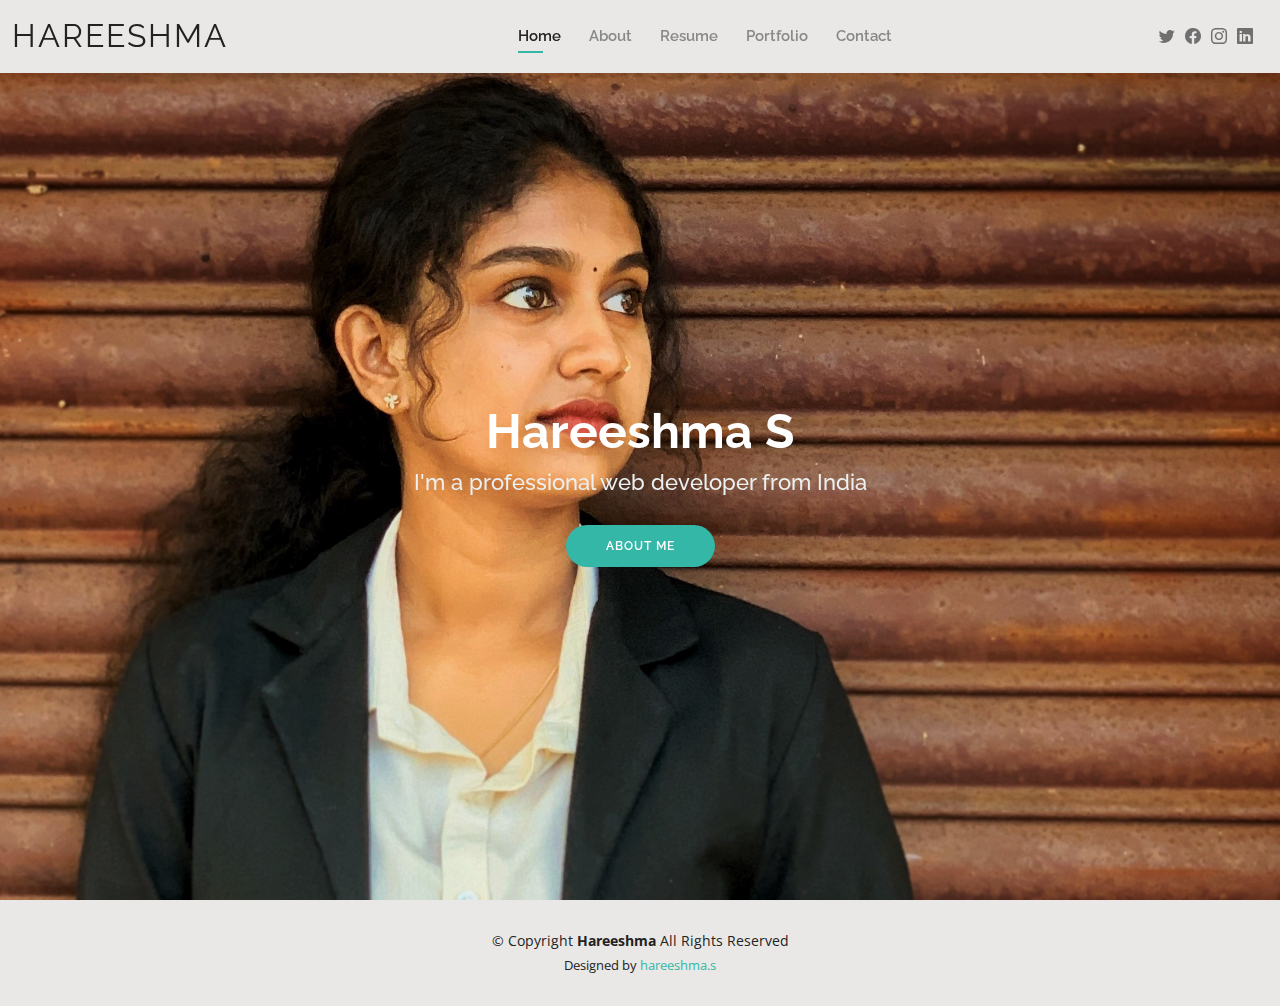
<file: index.html>
<!DOCTYPE html>
<html lang="en">

<head>
  <meta charset="utf-8">
  <meta content="width=device-width, initial-scale=1.0" name="viewport">

  <title>Hareeshma - Index</title>
  <meta content="" name="description">
  <meta content="" name="keywords">

  <!-- Favicons -->
  <link href="assets/img/favicon.png" rel="icon">
  <link href="assets/img/apple-touch-icon.png" rel="apple-touch-icon">

  <!-- Google Fonts -->
  <link href="https://fonts.googleapis.com/css?family=Open+Sans:300,300i,400,400i,600,600i,700,700i|Raleway:300,300i,400,400i,500,500i,600,600i,700,700i|Poppins:300,300i,400,400i,500,500i,600,600i,700,700i" rel="stylesheet">

  <!-- Vendor CSS Files -->
  <link href="assets/vendor/aos/aos.css" rel="stylesheet">
  <link href="assets/vendor/bootstrap/css/bootstrap.min.css" rel="stylesheet">
  <link href="assets/vendor/bootstrap-icons/bootstrap-icons.css" rel="stylesheet">
  <link href="assets/vendor/boxicons/css/boxicons.min.css" rel="stylesheet">
  <link href="assets/vendor/glightbox/css/glightbox.min.css" rel="stylesheet">
  <link href="assets/vendor/swiper/swiper-bundle.min.css" rel="stylesheet">

  <!-- Template Main CSS File -->
  <link href="assets/css/style.css" rel="stylesheet">

  <!-- =======================================================
  * Template Name: Hareeshma - v4.10.0
  * Template URL: https://bootstrapmade.com/kelly-free-bootstrap-cv-resume-html-template/
  * Author: BootstrapMade.com
  * License: https://bootstrapmade.com/license/
  ======================================================== -->
</head>

<body>

  <!-- ======= Header ======= -->
  <header id="header" class="fixed-top">
    <div class="container-fluid d-flex justify-content-between align-items-center">

      <h1 class="logo me-auto me-lg-0"><a href="index.html">Hareeshma</a></h1>
      <!-- Uncomment below if you prefer to use an image logo -->
      <!-- <a href="index.html" class="logo"><img src="assets/img/logo.png" alt="" class="img-fluid"></a>-->

      <nav id="navbar" class="navbar order-last order-lg-0">
        <ul>
          <li><a class="active" href="index.html">Home</a></li>
          <li><a href="about.html">About</a></li>
          <li><a href="resume.html">Resume</a></li>
          
          <li><a href="portfolio.html">Portfolio</a></li>
          <li><a href="contact.html">Contact</a></li>
        </ul>
        <i class="bi bi-list mobile-nav-toggle"></i>
      </nav><!-- .navbar -->

      <div class="header-social-links">
        <a href="https://twitter.com/i/flow/login?input_flow_data=%7B%22requested_variant%22%3A%22eyJsYW5nIjoiZW4ifQ%3D%3D%22%7D" class="twitter"><i class="bi bi-twitter"></i></a>
        <a href="https://m.facebook.com/" class="facebook"><i class="bi bi-facebook"></i></a>
        <a href="https://instagram.com/_hareeshma_?igshid=NTA5ZTk1NTc=" class="instagram"><i class="bi bi-instagram"></i></a>
        <a href="https://www.linkedin.com/in/hareeshma-s-a940461a2/" class="linkedin"><i class="bi bi-linkedin"></i></i></a>
      </div>

    </div>

  </header><!-- End Header -->

  <!-- ======= Hero Section ======= -->
  <section id="hero" class="d-flex align-items-center">
    <div class="container d-flex flex-column align-items-center" data-aos="zoom-in" data-aos-delay="100">
      <h1><font color="white">Hareeshma S</font></h1>
      <h2><font color="#ECF0F1 ">I'm a professional web developer from India</font></h2>
      <a href="about.html" class="btn-about">About Me</a>
    </div>
  </section><!-- End Hero -->

  <!-- ======= Footer ======= -->
  <footer id="footer">
    <div class="container">
      <div class="copyright">
        &copy; Copyright <strong><span>Hareeshma</span></strong> All Rights Reserved
      </div>
      <div class="credits">
        <!-- All the links in the footer should remain intact. -->
        <!-- You can delete the links only if you purchased the pro version. -->
        <!-- Licensing information: https://bootstrapmade.com/license/ -->
        <!-- Purchase the pro version with working PHP/AJAX contact form: https://bootstrapmade.com/kelly-free-bootstrap-cv-resume-html-template/ -->
        Designed by <font color="#34b7a7">hareeshma.s</font>
      </div>
    </div>
  </footer><!-- End  Footer -->

  <div id="preloader"></div>
  <a href="#" class="back-to-top d-flex align-items-center justify-content-center"><i class="bi bi-arrow-up-short"></i></a>

  <!-- Vendor JS Files -->
  <script src="assets/vendor/purecounter/purecounter_vanilla.js"></script>
  <script src="assets/vendor/aos/aos.js"></script>
  <script src="assets/vendor/bootstrap/js/bootstrap.bundle.min.js"></script>
  <script src="assets/vendor/glightbox/js/glightbox.min.js"></script>
  <script src="assets/vendor/isotope-layout/isotope.pkgd.min.js"></script>
  <script src="assets/vendor/swiper/swiper-bundle.min.js"></script>
  <script src="assets/vendor/waypoints/noframework.waypoints.js"></script>
  <script src="assets/vendor/php-email-form/validate.js"></script>

  <!-- Template Main JS File -->
  <script src="assets/js/main.js"></script>

</body>

</html>
</file>
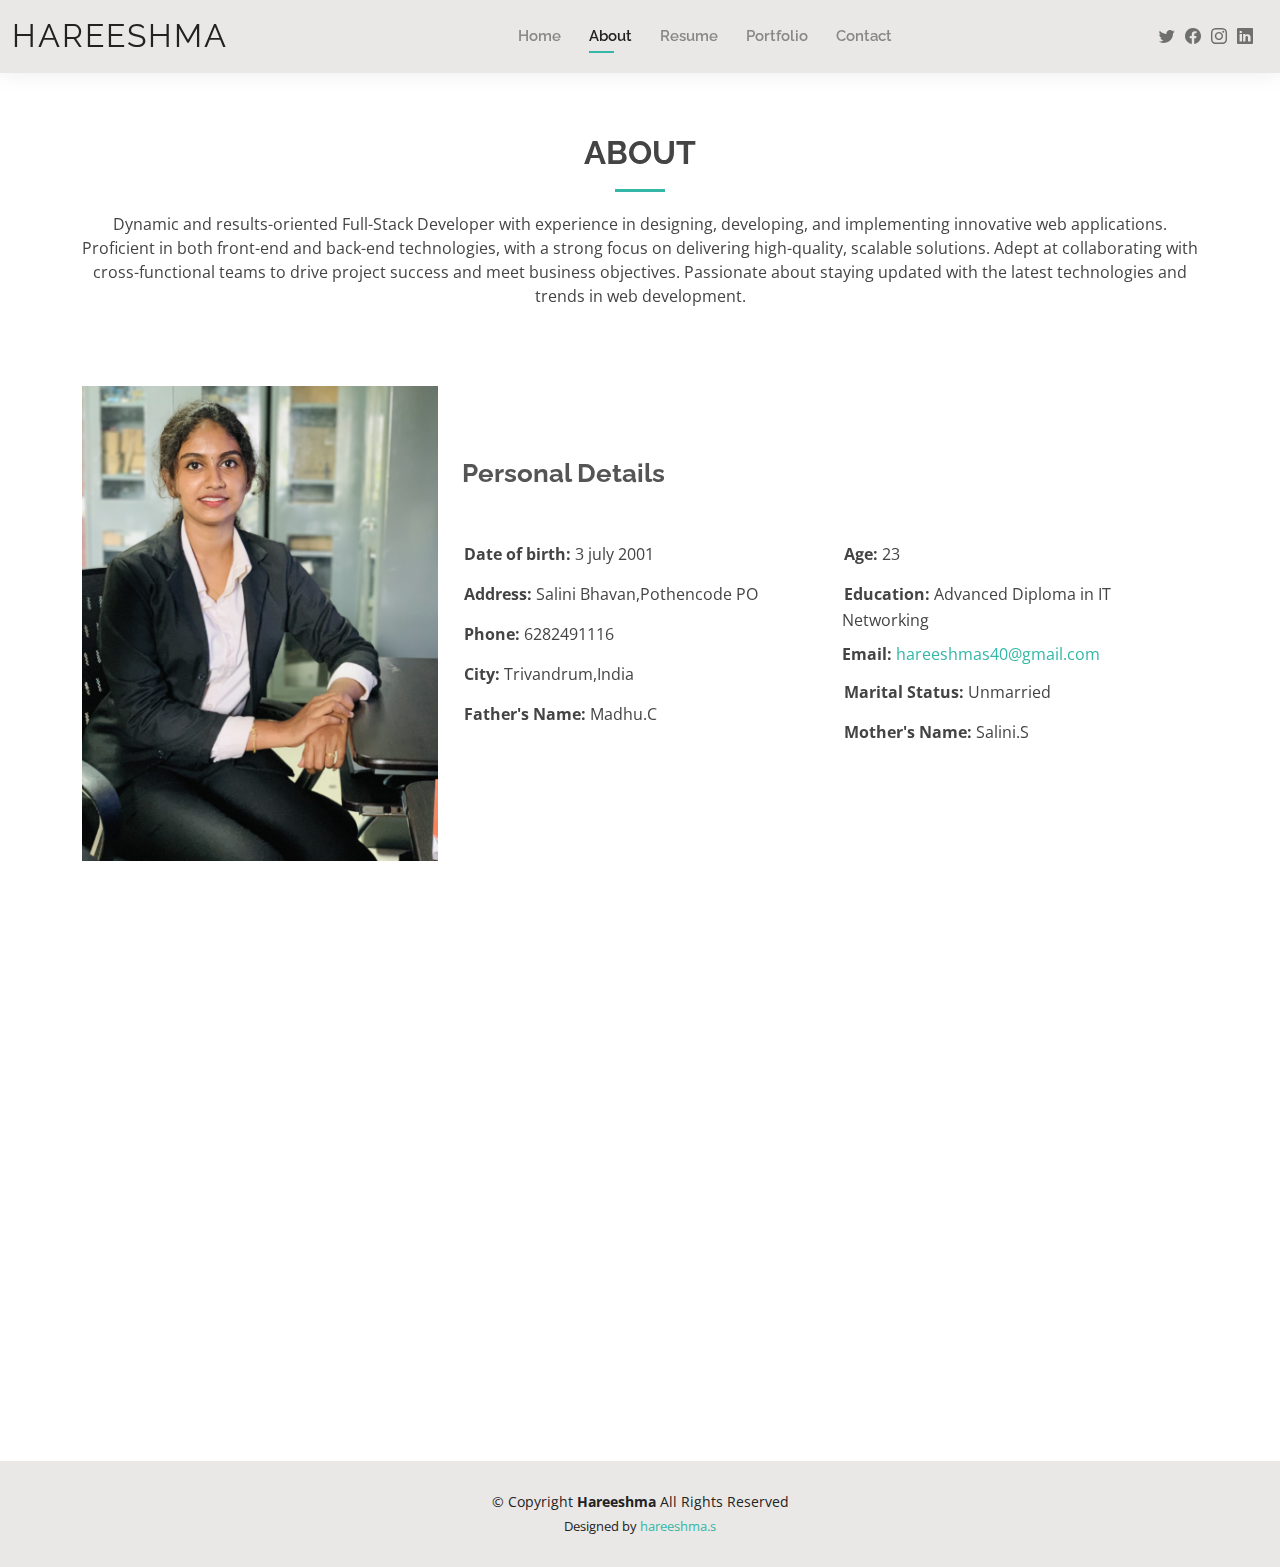
<file: about.html>
<!DOCTYPE html>
<html lang="en">

<head>
  <meta charset="utf-8">
  <meta content="width=device-width, initial-scale=1.0" name="viewport">

  <title>About - Hareeshma</title>
  <meta content="" name="description">
  <meta content="" name="keywords">

  <!-- Favicons -->
  <link href="assets/img/favicon.png" rel="icon">
  <link href="assets/img/apple-touch-icon.png" rel="apple-touch-icon">

  <!-- Google Fonts -->
  <link href="https://fonts.googleapis.com/css?family=Open+Sans:300,300i,400,400i,600,600i,700,700i|Raleway:300,300i,400,400i,500,500i,600,600i,700,700i|Poppins:300,300i,400,400i,500,500i,600,600i,700,700i" rel="stylesheet">

  <!-- Vendor CSS Files -->
  <link href="assets/vendor/aos/aos.css" rel="stylesheet">
  <link href="assets/vendor/bootstrap/css/bootstrap.min.css" rel="stylesheet">
  <link href="assets/vendor/bootstrap-icons/bootstrap-icons.css" rel="stylesheet">
  <link href="assets/vendor/boxicons/css/boxicons.min.css" rel="stylesheet">
  <link href="assets/vendor/glightbox/css/glightbox.min.css" rel="stylesheet">
  <link href="assets/vendor/swiper/swiper-bundle.min.css" rel="stylesheet">

  <!-- Template Main CSS File -->
  <link href="assets/css/style.css" rel="stylesheet">

  <!-- =======================================================
  * Template Name: Kelly - v4.10.0
  * Template URL: https://bootstrapmade.com/kelly-free-bootstrap-cv-resume-html-template/
  * Author: BootstrapMade.com
  * License: https://bootstrapmade.com/license/
  ======================================================== -->
</head>

<body>

  <!-- ======= Header ======= -->
  <header id="header" class="fixed-top">
    <div class="container-fluid d-flex justify-content-between align-items-center">

      <h1 class="logo me-auto me-lg-0"><a href="index.html">Hareeshma</a></h1>
      <!-- Uncomment below if you prefer to use an image logo -->
      <!-- <a href="index.html" class="logo"><img src="assets/img/logo.png" alt="" class="img-fluid"></a>-->

      <nav id="navbar" class="navbar order-last order-lg-0">
        <ul>
          <li><a href="index.html">Home</a></li>
          <li><a class="active" href="about.html">About</a></li>
          <li><a href="resume.html">Resume</a></li>
        
          <li><a href="portfolio.html">Portfolio</a></li>
          <li><a href="contact.html">Contact</a></li>
        </ul>
        <i class="bi bi-list mobile-nav-toggle"></i>
      </nav><!-- .navbar -->

      <div class="header-social-links">
        <a href="https://twitter.com/i/flow/login?input_flow_data=%7B%22requested_variant%22%3A%22eyJsYW5nIjoiZW4ifQ%3D%3D%22%7D" class="twitter"><i class="bi bi-twitter"></i></a>
        <a href="https://m.facebook.com/" class="facebook"><i class="bi bi-facebook"></i></a>
        <a href="https://instagram.com/_hareeshma_?igshid=NTA5ZTk1NTc=" class="instagram"><i class="bi bi-instagram"></i></a>
        <a href="https://www.linkedin.com/in/hareeshma-s-a940461a2" class="linkedin"><i class="bi bi-linkedin"></i></i></a>
      </div>

    </div>

  </header><!-- End Header -->

  <main id="main">

    <!-- ======= About Section ======= -->
    <section id="about" class="about">
      <div class="container" data-aos="fade-up">

        <div class="section-title"><br>
          <h2>About</h2>
          <p>Dynamic and results-oriented Full-Stack Developer with experience in designing, 
            developing, and implementing innovative web applications. Proficient in both front-end and back-end technologies, 
            with a strong focus on delivering high-quality, scalable solutions.
             Adept at collaborating with cross-functional teams to drive project success and meet business objectives. 
            Passionate about staying updated with the latest technologies and trends in web development.</p>
        </div>
<br><br>
        <div class="row">
          <div class="col-lg-4">
            <img src="assets/img/about.jpg"  class="img-fluid" alt="">
          </div>
          <div class="col-lg-8 pt-4 pt-lg-0 content"><br><br><br>
            <h3> Personal Details</h3><br>
            <p class="fst-italic">
              
            </p>
            <div class="row">
              <div class="col-lg-6">
                <ul>
                  <li><i class="bi bi-rounded-right"></i> <strong>Date of birth:</strong> 3 july 2001</li>
                  <li><i class="bi bi-rounded-right"></i> <strong>Address:</strong> Salini Bhavan,Pothencode PO </li>
                  <li><i class="bi bi-rounded-right"></i> <strong>Phone:</strong> 6282491116</li>
                  <li><i class="bi bi-rounded-right"></i> <strong>City:</strong> Trivandrum,India</li>
                  <li><i class="bi bi-rounded-right"></i> <strong>Father's Name:</strong> Madhu.C</li>
                 
                </ul>
              </div>
              <div class="col-lg-6">
                <ul>
                  <li><i class="bi bi-rounded-right"></i> <strong>Age:</strong> 23</li>
                  <li><i class="bi bi-rounded-right"></i> <strong>Education:</strong> Advanced Diploma in IT Networking</li>
                  <li> <strong>Email:</strong><a href=" https://webmail.au.syrahost.com/"></i> hareeshmas40@gmail.com</li></a>
                  <li><i class="bi bi-rounded-right"></i> <strong>Marital Status:</strong> Unmarried</li>
                  <li><i class="bi bi-rounded-right"></i> <strong>Mother's Name:</strong> Salini.S</li>
                </ul>
              </div>
            </div>
            
          </div>
        </div>

      </div>
    </section><!-- End About Section -->

    <!-- ======= Skills Section ======= -->
    <section id="skills" class="skills">
      <div class="container" data-aos="fade-up">

        <div class="section-title">
          <h2>Skills</h2>
        </div>

        <div class="row skills-content">

          <div class="col-lg-6">

            <div class="progress">
              <span class="skill">HTML/CSS/JavaScript/Bootstrap  <i class="val">100%</i></span>
              <div class="progress-bar-wrap">
                <div class="progress-bar" role="progressbar" aria-valuenow="100" aria-valuemin="0" aria-valuemax="100"></div>
              </div>
            </div>

            <div class="progress">
              <span class="skill">PHP/Laravel <i class="val">90%</i></span>
              <div class="progress-bar-wrap">
                <div class="progress-bar" role="progressbar" aria-valuenow="90" aria-valuemin="0" aria-valuemax="100"></div>
              </div>
            </div>
            <div class="progress">
              <span class="skill">AI/ML <i class="val">85%</i></span>
              <div class="progress-bar-wrap">
                <div class="progress-bar" role="progressbar" aria-valuenow="90" aria-valuemin="0" aria-valuemax="100"></div>
              </div>
            </div>

            <div class="progress">
              <span class="skill">Python/django <i class="val">75%</i></span>
              <div class="progress-bar-wrap">
                <div class="progress-bar" role="progressbar" aria-valuenow="75" aria-valuemin="0" aria-valuemax="100"></div>
              </div>
            </div>

          </div>

          <div class="col-lg-6">

            <div class="progress">
              <span class="skill">Mean Stack<i class="val">85%</i></span>
              <div class="progress-bar-wrap">
                <div class="progress-bar" role="progressbar" aria-valuenow="80" aria-valuemin="0" aria-valuemax="100"></div>
              </div>
            </div>

            <div class="progress">
              <span class="skill">MS word/MS Excel <i class="val">90%</i></span>
              <div class="progress-bar-wrap">
                <div class="progress-bar" role="progressbar" aria-valuenow="90" aria-valuemin="0" aria-valuemax="100"></div>
              </div>
            </div>
            <div class="progress">
              <span class="skill">Sql/Mongodb AI/ML <i class="val">90%</i></span>
              <div class="progress-bar-wrap">
                <div class="progress-bar" role="progressbar" aria-valuenow="90" aria-valuemin="0" aria-valuemax="100"></div>
              </div>
            </div>
            

            <div class="progress">
              <span class="skill">Figma/Canva/Photoshop/<i class="val">92%</i></span>
              <div class="progress-bar-wrap">
                <div class="progress-bar" role="progressbar" aria-valuenow="92" aria-valuemin="0" aria-valuemax="100"></div>
              </div>
            </div>

          </div>

        </div>

      </div>
    </section><!-- End Skills Section --><br><br><br>

   


  <!-- ======= Footer ======= -->
  <footer id="footer">
    <div class="container">
      <div class="copyright">
        &copy; Copyright <strong><span>Hareeshma</span></strong> All Rights Reserved
      </div>
      <div class="credits">
        <!-- All the links in the footer should remain intact. -->
        <!-- You can delete the links only if you purchased the pro version. -->
        <!-- Licensing information: https://bootstrapmade.com/license/ -->
        <!-- Purchase the pro version with working PHP/AJAX contact form: https://bootstrapmade.com/kelly-free-bootstrap-cv-resume-html-template/ -->
        Designed by <font color="#34b7a7">hareeshma.s</font>
      </div>
    </div>
  </footer><!-- End  Footer -->

  <div id="preloader"></div>
  <a href="#" class="back-to-top d-flex align-items-center justify-content-center"><i class="bi bi-arrow-up-short"></i></a>

  <!-- Vendor JS Files -->
  <script src="assets/vendor/purecounter/purecounter_vanilla.js"></script>
  <script src="assets/vendor/aos/aos.js"></script>
  <script src="assets/vendor/bootstrap/js/bootstrap.bundle.min.js"></script>
  <script src="assets/vendor/glightbox/js/glightbox.min.js"></script>
  <script src="assets/vendor/isotope-layout/isotope.pkgd.min.js"></script>
  <script src="assets/vendor/swiper/swiper-bundle.min.js"></script>
  <script src="assets/vendor/waypoints/noframework.waypoints.js"></script>
  <script src="assets/vendor/php-email-form/validate.js"></script>

  <!-- Template Main JS File -->
  <script src="assets/js/main.js"></script>

</body>

</html>
</file>
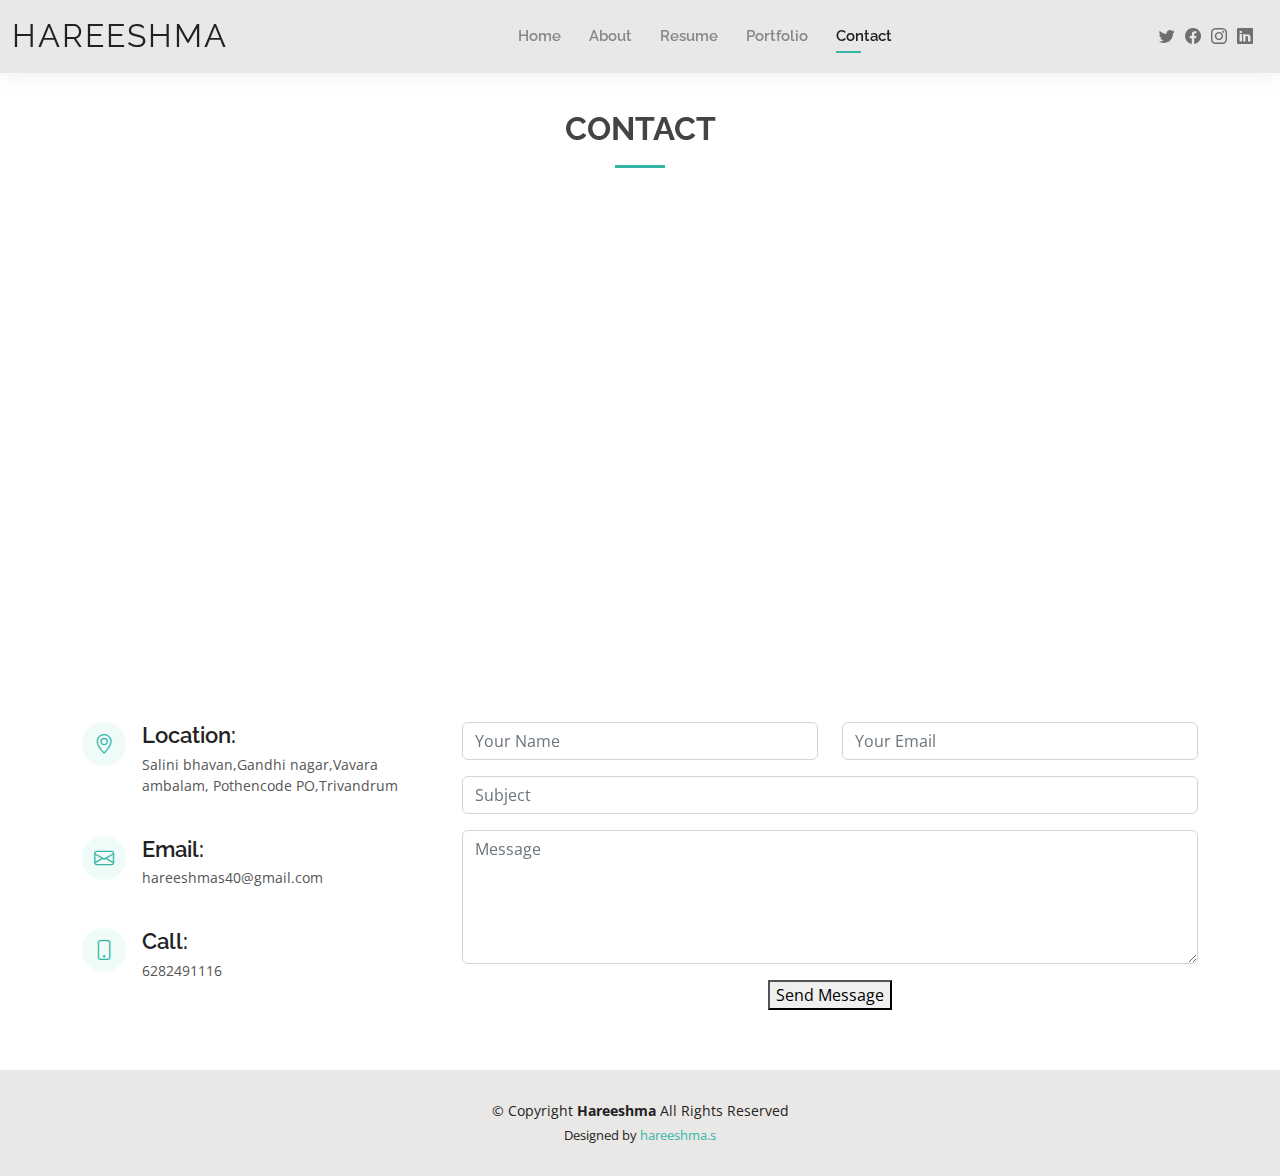
<file: contact.html>
<!DOCTYPE html>
<html lang="en">

<head>
  <meta charset="utf-8">
  <meta content="width=device-width, initial-scale=1.0" name="viewport">

  <title>Contact -Hareeshma</title>
  <meta content="" name="description">
  <meta content="" name="keywords">

  <!-- Favicons -->
  <link href="assets/img/favicon.png" rel="icon">
  <link href="assets/img/apple-touch-icon.png" rel="apple-touch-icon">
  <script src="https://ajax.googleapis.com/ajax/libs/jquery/3.5.1/jquery.min.js"></script>

  <!-- Google Fonts -->
  <link href="https://fonts.googleapis.com/css?family=Open+Sans:300,300i,400,400i,600,600i,700,700i|Raleway:300,300i,400,400i,500,500i,600,600i,700,700i|Poppins:300,300i,400,400i,500,500i,600,600i,700,700i" rel="stylesheet">

  <!-- Vendor CSS Files -->
  <link href="assets/vendor/aos/aos.css" rel="stylesheet">
  <link href="assets/vendor/bootstrap/css/bootstrap.min.css" rel="stylesheet">
  <link href="assets/vendor/bootstrap-icons/bootstrap-icons.css" rel="stylesheet">
  <link href="assets/vendor/boxicons/css/boxicons.min.css" rel="stylesheet">
  <link href="assets/vendor/glightbox/css/glightbox.min.css" rel="stylesheet">
  <link href="assets/vendor/swiper/swiper-bundle.min.css" rel="stylesheet">

  <!-- Template Main CSS File -->
  <link href="assets/css/style.css" rel="stylesheet">

  <!-- =======================================================
  * Template Name: Kelly - v4.10.0
  * Template URL: https://bootstrapmade.com/kelly-free-bootstrap-cv-resume-html-template/
  * Author: BootstrapMade.com
  * License: https://bootstrapmade.com/license/
  ======================================================== -->
  <script src="https://ajax.googleapis.com/ajax/libs/jquery/3.5.1/jquery.min.js"></script>
</head>

<body>

  <!-- ======= Header ======= -->
  <header id="header" class="fixed-top">
    <div class="container-fluid d-flex justify-content-between align-items-center">

      <h1 class="logo me-auto me-lg-0"><a href="index.html">hareeshma</a></h1>
      <!-- Uncomment below if you prefer to use an image logo -->
      <!-- <a href="index.html" class="logo"><img src="assets/img/logo.png" alt="" class="img-fluid"></a>-->

      <nav id="navbar" class="navbar order-last order-lg-0">
        <ul>
          <li><a href="index.html">Home</a></li>
          <li><a href="about.html">About</a></li>
          <li><a href="resume.html">Resume</a></li>
          
          <li><a href="portfolio.html">Portfolio</a></li>
          <li><a class="active" href="contact.html">Contact</a></li>
        </ul>
        <i class="bi bi-list mobile-nav-toggle"></i>
      </nav><!-- .navbar -->

      <div class="header-social-links">
        <a href="https://twitter.com/i/flow/login?input_flow_data=%7B%22requested_variant%22%3A%22eyJsYW5nIjoiZW4ifQ%3D%3D%22%7D" class="twitter"><i class="bi bi-twitter"></i></a>
        <a href="https://m.facebook.com/" class="facebook"><i class="bi bi-facebook"></i></a>
        <a href="https://instagram.com/_hareeshma_?igshid=NTA5ZTk1NTc=" class="instagram"><i class="bi bi-instagram"></i></a>
        <a href="https://www.linkedin.com/in/hareeshma-s-a940461a2" class="linkedin"><i class="bi bi-linkedin"></i></i></a>
      </div>

    </div>

  </header><!-- End Header -->

  <main id="main">

    <!-- ======= Contact Section ======= -->
    <section id="contact" class="contact">
      <div class="container" data-aos="fade-up">

        <div class="section-title">
          <h2>Contact</h2>
          
        </div>

        <div>
          <iframe src="https://www.google.com/maps/embed?pb=!1m18!1m12!1m3!1d2075.2654234286915!2d76.87848408111695!3d8.637811876242107!2m3!1f0!2f0!3f0!3m2!1i1024!2i768!4f13.1!3m3!1m2!1s0x3b05c0a339210213%3A0x617b4c9361035074!2sPothencode%2C%20Kerala%2C%20India!5e1!3m2!1sen!2sbg!4v1673867057077!5m2!1sen!2sbg" width="1500" height="450" style="border:0;" allowfullscreen="" loading="lazy" referrerpolicy="no-referrer-when-downgrade"></iframe>
         </align></div>

        <div class="row mt-5">

          <div class="col-lg-4">
            <div class="info">
              <div class="address">
                <i class="bi bi-geo-alt"></i>
                <h4>Location:</h4>
                <p>Salini bhavan,Gandhi nagar,Vavara ambalam, Pothencode PO,Trivandrum</p>
              </div>

              <div class="email">
                <i class="bi bi-envelope"></i>
                <h4>Email:</h4>
                <p>hareeshmas40@gmail.com</p>
              </div>

              <div class="phone">
                <i class="bi bi-phone"></i>
                <h4>Call:</h4>
                <p>6282491116</p>
              </div>

            </div>

          </div>

          <div class="col-lg-8 mt-5 mt-lg-0">

            <form id="submit-form"action=""  >
              <div class="row">
                <div class="col-md-6 form-group">
                  <input type="text" name="name" class="form-control" id="name" placeholder="Your Name" required>
                </div>
                <div class="col-md-6 form-group mt-3 mt-md-0">
                  <input type="email" class="form-control" name="email" id="email" placeholder="Your Email" required>
                </div>
              </div>
              <div class="form-group mt-3">
                <input type="text" class="form-control" name="subject" id="subject" placeholder="Subject" required>
              </div>
              <div class="form-group mt-3">
                <textarea class="form-control" name="message" rows="5" placeholder="Message" required></textarea>
              </div>
              <div class="my-3">
                <!-- <div class="loading">Loading</div>
                <div class="error-message"></div>
                <div class="sent-message">Your message has been sent. Thank you!</div> -->
              </div>
              <div class="text-center"><button type="submit">Send Message</button></div>
            </form>
            <script>
              $("#submit-form").submit((e)=>{
                  e.preventDefault()
                  $.ajax({
                      url:"AKfycbzPAIMnm41D32MwWDO352HLuRkKLAWKsUN3g9h08p5yCVayxrYVurp9TaXTW0DC-8rxaw",
                      data:$("#submit-form").serialize(),
                      method:"post",
                      success:function (response){
                          alert("Form submitted successfully")
                          window.location.reload()
                          //window.location.href="https://google.com"
                      },
                      error:function (err){
                          alert("Something Error")
          
                      }
                  })
              })
          </script>
          </div>  

        </div>

      </div>
    </section><!-- End Contact Section -->

  </main><!-- End #main -->

  <!-- ======= Footer ======= -->
  <footer id="footer">
    <div class="container">
      <div class="copyright">
        &copy; Copyright <strong><span>Hareeshma</span></strong> All Rights Reserved
      </div>
      <div class="credits">
        <!-- All the links in the footer should remain intact. -->
        <!-- You can delete the links only if you purchased the pro version. -->
        <!-- Licensing information: https://bootstrapmade.com/license/ -->
        <!-- Purchase the pro version with working PHP/AJAX contact form: https://bootstrapmade.com/kelly-free-bootstrap-cv-resume-html-template/ -->
        Designed by <font color="#34b7a7">hareeshma.s</font>
      </div>
    </div>
  </footer><!-- End  Footer -->

  <div id="preloader"></div>
  <a href="#" class="back-to-top d-flex align-items-center justify-content-center"><i class="bi bi-arrow-up-short"></i></a>

  <!-- Vendor JS Files -->
  <script src="assets/vendor/purecounter/purecounter_vanilla.js"></script>
  <script src="assets/vendor/aos/aos.js"></script>
  <script src="assets/vendor/bootstrap/js/bootstrap.bundle.min.js"></script>
  <script src="assets/vendor/glightbox/js/glightbox.min.js"></script>
  <script src="assets/vendor/isotope-layout/isotope.pkgd.min.js"></script>
  <script src="assets/vendor/swiper/swiper-bundle.min.js"></script>
  <script src="assets/vendor/waypoints/noframework.waypoints.js"></script>
  <script src="assets/vendor/php-email-form/validate.js"></script>

  <!-- Template Main JS File -->
  <script src="assets/js/main.js"></script>
 
</body>

</html>
</file>
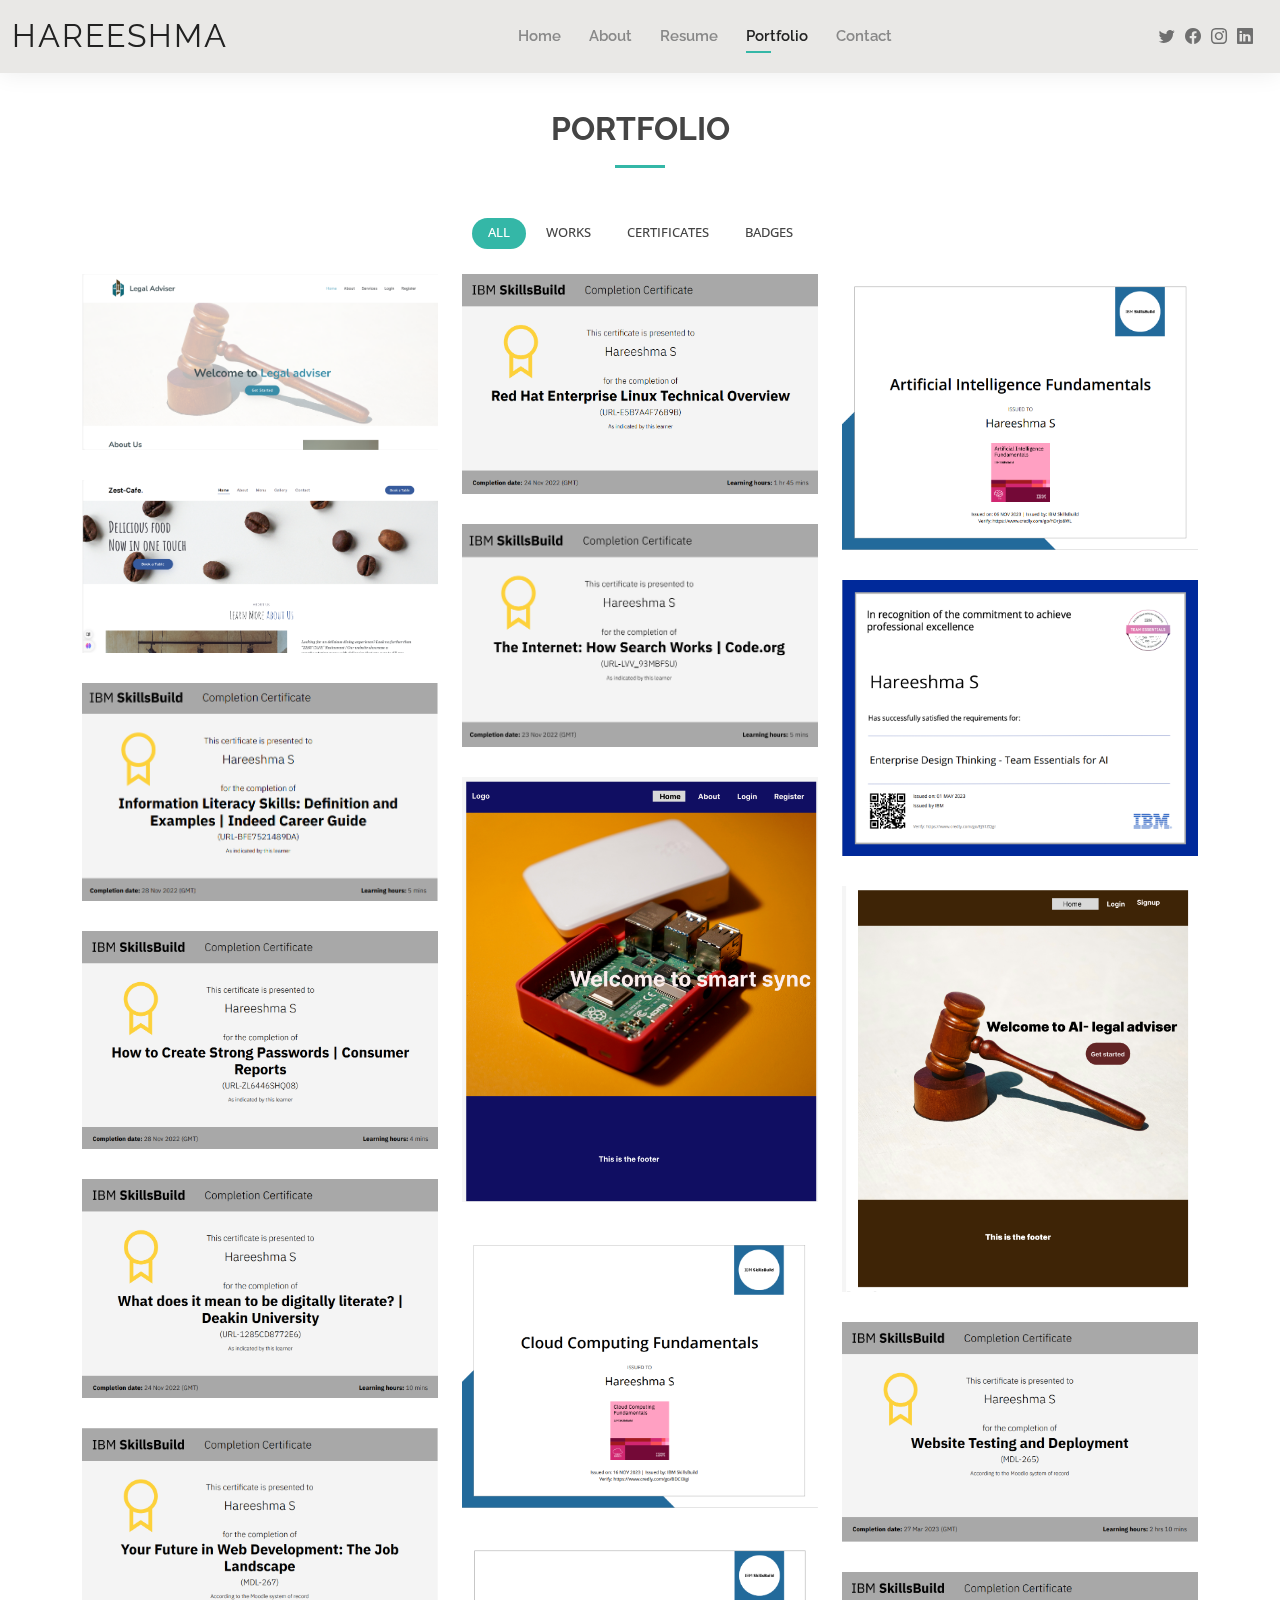
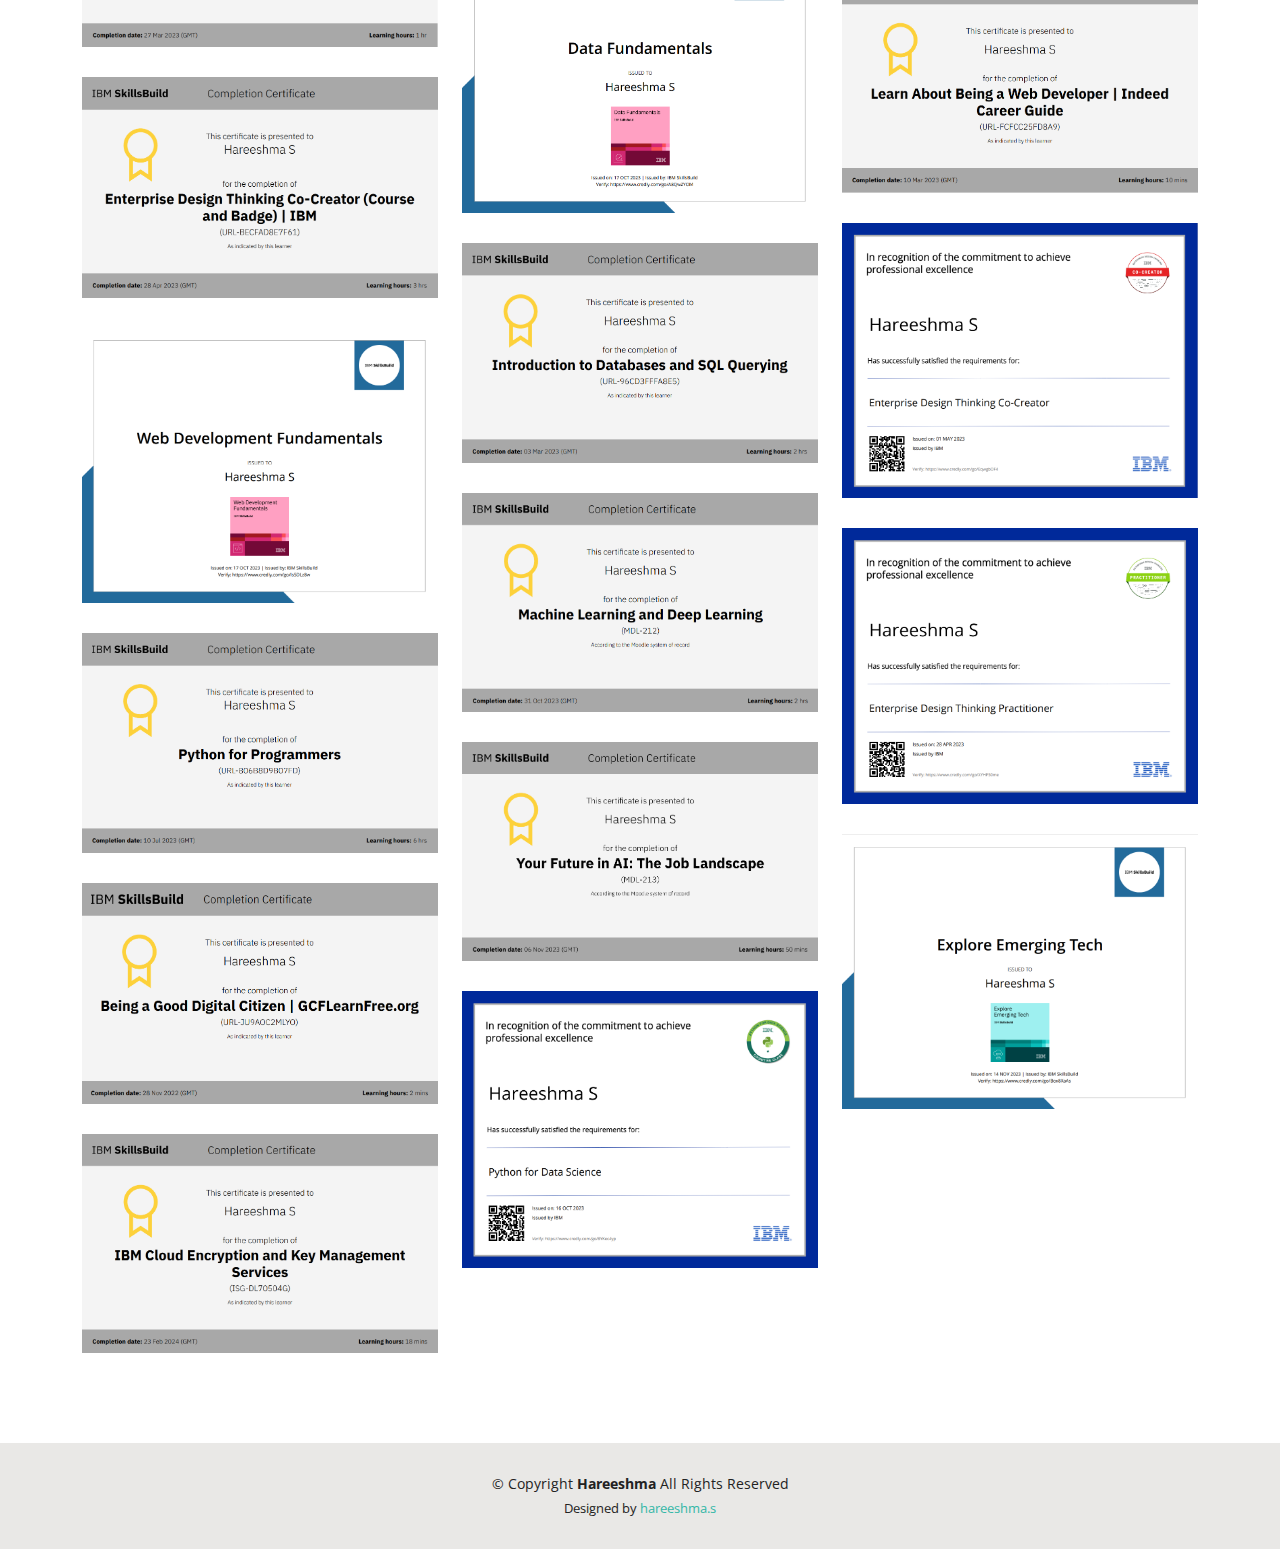
<file: portfolio.html>
<!DOCTYPE html>
<html lang="en">

<head>
  <meta charset="utf-8">
  <meta content="width=device-width, initial-scale=1.0" name="viewport">

  <title>Portfolio - Hareeshma</title>
  <meta content="" name="description">
  <meta content="" name="keywords">

  <!-- Favicons -->
  <link href="assets/img/favicon.png" rel="icon">
  <link href="assets/img/apple-touch-icon.png" rel="apple-touch-icon">

  <!-- Google Fonts -->
  <link href="https://fonts.googleapis.com/css?family=Open+Sans:300,300i,400,400i,600,600i,700,700i|Raleway:300,300i,400,400i,500,500i,600,600i,700,700i|Poppins:300,300i,400,400i,500,500i,600,600i,700,700i" rel="stylesheet">

  <!-- Vendor CSS Files -->
  <link href="assets/vendor/aos/aos.css" rel="stylesheet">
  <link href="assets/vendor/bootstrap/css/bootstrap.min.css" rel="stylesheet">
  <link href="assets/vendor/bootstrap-icons/bootstrap-icons.css" rel="stylesheet">
  <link href="assets/vendor/boxicons/css/boxicons.min.css" rel="stylesheet">
  <link href="assets/vendor/glightbox/css/glightbox.min.css" rel="stylesheet">
  <link href="assets/vendor/swiper/swiper-bundle.min.css" rel="stylesheet">

  <!-- Template Main CSS File -->
  <link href="assets/css/style.css" rel="stylesheet">

  <!-- =======================================================
  * Template Name: Kelly - v4.10.0
  * Template URL: https://bootstrapmade.com/kelly-free-bootstrap-cv-resume-html-template/
  * Author: BootstrapMade.com
  * License: https://bootstrapmade.com/license/
  ======================================================== -->
</head>

<body>

  <!-- ======= Header ======= -->
  <header id="header" class="fixed-top">
    <div class="container-fluid d-flex justify-content-between align-items-center">

      <h1 class="logo me-auto me-lg-0"><a href="index.html">Hareeshma</a></h1>
      <!-- Uncomment below if you prefer to use an image logo -->
      <!-- <a href="index.html" class="logo"><img src="assets/img/logo.png" alt="" class="img-fluid"></a>-->

      <nav id="navbar" class="navbar order-last order-lg-0">
        <ul>
          <li><a href="index.html">Home</a></li>
          <li><a href="about.html">About</a></li>
          <li><a href="resume.html">Resume</a></li>
         
          <li><a class="active" href="portfolio.html">Portfolio</a></li>
          <li><a href="contact.html">Contact</a></li>
        </ul>
        <i class="bi bi-list mobile-nav-toggle"></i>
      </nav><!-- .navbar -->

      <div class="header-social-links">
        <a href="https://twitter.com/i/flow/login?input_flow_data=%7B%22requested_variant%22%3A%22eyJsYW5nIjoiZW4ifQ%3D%3D%22%7D" class="twitter"><i class="bi bi-twitter"></i></a>
        <a href="https://m.facebook.com/" class="facebook"><i class="bi bi-facebook"></i></a>
        <a href="https://instagram.com/_hareeshma_?igshid=NTA5ZTk1NTc=" class="instagram"><i class="bi bi-instagram"></i></a>
        <a href="https://www.linkedin.com/in/hareeshma-s-a940461a2" class="linkedin"><i class="bi bi-linkedin"></i></i></a>
      </div>

    </div>

  </header><!-- End Header -->

  <main id="main">

    <!-- ======= Portfolio Section ======= -->
    <section id="portfolio" class="portfolio">
      <div class="container" data-aos="fade-up">

        <div class="section-title">
          <h2>Portfolio</h2>
        </div>

        <div class="row" data-aos="fade-up" data-aos-delay="100">
          <div class="col-lg-12 d-flex justify-content-center">
            <ul id="portfolio-flters">
              <li data-filter="*" class="filter-active">ALL</li>
              <li data-filter=".filter-app"> Works</li>
              <li data-filter=".filter-card">Certificates</li>
              <li data-filter=".filter-badge">Badges</li>
            </ul>
          </div>
        </div>

        <div class="row portfolio-container" data-aos="fade-up" data-aos-delay="200">

          <div class="col-lg-4 col-md-6 portfolio-item filter-app">
            <div class="portfolio-wrap">
              <img src="assets/img/portfolio/portfolio-1.png" class="img-fluid" alt="">
              <div class="portfolio-info">
                <h4>Work 1 1</h4>
                <p>Work</p>
                <div class="portfolio-links">
                  <a href="assets/img/portfolio/portfolio-1.png" data-gallery="portfolioGallery" class="portfolio-lightbox" title="App 1"><i class="bx bx-plus"></i></a>
                  <a href="portfolio-details.html" class="portfolio-details-lightbox" data-glightbox="type: external" title="Portfolio Details"><i class="bx bx-link"></i></a>
                </div>
              </div>
            </div>
          </div>

          <div class="col-lg-4 col-md-6 portfolio-item filter-card">
            <div class="portfolio-wrap">
              <img src="assets/img/portfolio/portfolio-2.jpg" class="img-fluid" alt="">
              <div class="portfolio-info">
                <h4>Certificates 1</h4>
                <p>Certificate</p>
                <div class="portfolio-links">
                  <a href="assets/img/portfolio/portfolio-2.jpg" data-gallery="portfolioGallery" class="portfolio-lightbox" title="card 1"><i class="bx bx-plus"></i></a>
                  <a href="portfolio-details.html" class="portfolio-details-lightbox" data-glightbox="type: external" title="Portfolio Details"><i class="bx bx-link"></i></a>
                </div>
              </div>
            </div>
          </div>
          <div class="col-lg-4 col-md-6 portfolio-item filter-badge">
            <div class="portfolio-wrap">
              <img src="assets/img/portfolio/badge-1.png" class="img-fluid" alt="">
              <div class="portfolio-info">
                <h4>Badge 1</h4>
                <p>Badge</p>
                <div class="portfolio-links">
                  <a href="assets/img/portfolio/badge-1.png" data-gallery="portfolioGallery" class="portfolio-lightbox" title="badge 1"><i class="bx bx-plus"></i></a>
                  <a href="portfolio-details.html" class="portfolio-details-lightbox" data-glightbox="type: external" title="Portfolio Details"><i class="bx bx-link"></i></a>
                </div>
              </div>
            </div>
          </div>


          <div class="col-lg-4 col-md-6 portfolio-item filter-app">
            <div class="portfolio-wrap">
              <img src="assets/img/portfolio/portfolio-3.png" class="img-fluid" alt="">
              <div class="portfolio-info">
                <h4>Work 2</h4>
                <p>Work</p>
                <div class="portfolio-links">
                  <a href="assets/img/portfolio/portfolio-3.png" data-gallery="portfolioGallery" class="portfolio-lightbox" title="App 2"><i class="bx bx-plus"></i></a>
                  <a href="portfolio-details.html" class="portfolio-details-lightbox" data-glightbox="type: external" title="Portfolio Details"><i class="bx bx-link"></i></a>
                </div>
              </div>
            </div>
          </div>

          <div class="col-lg-4 col-md-6 portfolio-item filter-card">
            <div class="portfolio-wrap">
              <img src="assets/img/portfolio/portfolio-4.jpg" class="img-fluid" alt="">
              <div class="portfolio-info">
                <h4>Certificates 2</h4>
                <p>Certificates</p>
                <div class="portfolio-links">
                  <a href="assets/img/portfolio/portfolio-4.jpg" data-gallery="portfolioGallery" class="portfolio-lightbox" title="Card 2"><i class="bx bx-plus"></i></a>
                  <a href="portfolio-details.html" class="portfolio-details-lightbox" data-glightbox="type: external" title="Portfolio Details"><i class="bx bx-link"></i></a>
                </div>
              </div>
            </div>
          </div>
          <div class="col-lg-4 col-md-6 portfolio-item filter-badge">
            <div class="portfolio-wrap">
              <img src="assets/img/portfolio/badge-2.png" class="img-fluid" alt="">
              <div class="portfolio-info">
                <h4>Badge 2</h4>
                <p>Badge</p>
                <div class="portfolio-links">
                  <a href="assets/img/portfolio/badge-2.png" data-gallery="portfolioGallery" class="portfolio-lightbox" title="badge 2"><i class="bx bx-plus"></i></a>
                  <a href="portfolio-details.html" class="portfolio-details-lightbox" data-glightbox="type: external" title="Portfolio Details"><i class="bx bx-link"></i></a>
                </div>
              </div>
            </div>
          </div>

          <div class="col-lg-4 col-md-6 portfolio-item filter-card">
            <div class="portfolio-wrap">
              <img src="assets/img/portfolio/portfolio-5.jpg" class="img-fluid" alt="">
              <div class="portfolio-info">
                <h4>Certificates 3</h4>
                <p>Certificate</p>
                <div class="portfolio-links">
                  <a href="assets/img/portfolio/portfolio-5.jpg" data-gallery="portfolioGallery" class="portfolio-lightbox" title="card 3"><i class="bx bx-plus"></i></a>
                  <a href="portfolio-details.html" class="portfolio-details-lightbox" data-glightbox="type: external" title="Portfolio Details"><i class="bx bx-link"></i></a>
                </div>
              </div>
            </div>
          </div>

          <div class="col-lg-4 col-md-6 portfolio-item filter-app">
            <div class="portfolio-wrap">
              <img src="assets/img/portfolio/portfolio-6.png" class="img-fluid" alt="">
              <div class="portfolio-info">
                <h4>Work 3</h4>
                <p>Work</p>
                <div class="portfolio-links">
                  <a href="assets/img/portfolio/portfolio-6.png" data-gallery="portfolioGallery" class="portfolio-lightbox" title="App 3"><i class="bx bx-plus"></i></a>
                  <a href="portfolio-details.html" class="portfolio-details-lightbox" data-glightbox="type: external" title="Portfolio Details"><i class="bx bx-link"></i></a>
                </div>
              </div>
            </div>
          </div>
          <div class="col-lg-4 col-md-6 portfolio-item filter-app">
            <div class="portfolio-wrap">
              <img src="assets/img/portfolio/portfolio-19.png" class="img-fluid" alt="">
              <div class="portfolio-info">
                <h4>Work 4</h4>
                <p>Work</p>
                <div class="portfolio-links">
                  <a href="assets/img/portfolio/portfolio-19.png" data-gallery="portfolioGallery" class="portfolio-lightbox" title="App 3"><i class="bx bx-plus"></i></a>
                  <a href="portfolio-details.html" class="portfolio-details-lightbox" data-glightbox="type: external" title="Portfolio Details"><i class="bx bx-link"></i></a>
                </div>
              </div>
            </div>
          </div>

          <div class="col-lg-4 col-md-6 portfolio-item filter-card">
            <div class="portfolio-wrap">
              <img src="assets/img/portfolio/portfolio-7.jpg" class="img-fluid" alt="">
              <div class="portfolio-info">
                <h4>Certificates 6</h4>
                <p>Certificates</p>
                <div class="portfolio-links">
                  <a href="assets/img/portfolio/portfolio-7.jpg" data-gallery="portfolioGallery" class="portfolio-lightbox" title="Card 6"><i class="bx bx-plus"></i></a>
                  <a href="portfolio-details.html" class="portfolio-details-lightbox" data-glightbox="type: external" title="Portfolio Details"><i class="bx bx-link"></i></a>
                </div>
              </div>
            </div>
          </div>

          <div class="col-lg-4 col-md-6 portfolio-item filter-card">
            <div class="portfolio-wrap">
              <img src="assets/img/portfolio/portfolio-8.jpg" class="img-fluid" alt="">
              <div class="portfolio-info">
                <h4>Certificatesd 4</h4>
                <p>Certificates</p>
                <div class="portfolio-links">
                  <a href="assets/img/portfolio/portfolio-8.jpg" data-gallery="portfolioGallery" class="portfolio-lightbox" title="Card 4"><i class="bx bx-plus"></i></a>
                  <a href="portfolio-details.html" class="portfolio-details-lightbox" data-glightbox="type: external" title="Portfolio Details"><i class="bx bx-link"></i></a>
                </div>
              </div>
            </div>
          </div>
          <div class="col-lg-4 col-md-6 portfolio-item filter-badge">
            <div class="portfolio-wrap">
              <img src="assets/img/portfolio/badge-3.png" class="img-fluid" alt="">
              <div class="portfolio-info">
                <h4>Badge 3</h4>
                <p>Badge</p>
                <div class="portfolio-links">
                  <a href="assets/img/portfolio/badge-3.png" data-gallery="portfolioGallery" class="portfolio-lightbox" title="badge 3"><i class="bx bx-plus"></i></a>
                  <a href="portfolio-details.html" class="portfolio-details-lightbox" data-glightbox="type: external" title="Portfolio Details"><i class="bx bx-link"></i></a>
                </div>
              </div>
            </div>
          </div>
          <div class="col-lg-4 col-md-6 portfolio-item filter-card">
            <div class="portfolio-wrap">
              <img src="assets/img/portfolio/portfolio-10.png" class="img-fluid" alt="">
              <div class="portfolio-info">
                <h4>Certificates 7</h4>
                <p>Certificate</p>
                <div class="portfolio-links">
                  <a href="assets/img/portfolio/portfolio-10.png" data-gallery="portfolioGallery" class="portfolio-lightbox" title="card 1"><i class="bx bx-plus"></i></a>
                  <a href="portfolio-details.html" class="portfolio-details-lightbox" data-glightbox="type: external" title="Portfolio Details"><i class="bx bx-link"></i></a>
                </div>
              </div>
            </div>
          </div>
          <div class="col-lg-4 col-md-6 portfolio-item filter-card">
            <div class="portfolio-wrap">
              <img src="assets/img/portfolio/portfolio-11.png" class="img-fluid" alt="">
              <div class="portfolio-info">
                <h4>Certificates 8</h4>
                <p>Certificate</p>
                <div class="portfolio-links">
                  <a href="assets/img/portfolio/portfolio-11.png" data-gallery="portfolioGallery" class="portfolio-lightbox" title="card 1"><i class="bx bx-plus"></i></a>
                  <a href="portfolio-details.html" class="portfolio-details-lightbox" data-glightbox="type: external" title="Portfolio Details"><i class="bx bx-link"></i></a>
                </div>
              </div>
            </div>
          </div>
          <div class="col-lg-4 col-md-6 portfolio-item filter-badge">
            <div class="portfolio-wrap">
              <img src="assets/img/portfolio/badge-4.png" class="img-fluid" alt="">
              <div class="portfolio-info">
                <h4>Badge 4</h4>
                <p>Badge</p>
                <div class="portfolio-links">
                  <a href="assets/img/portfolio/badge-4.png" data-gallery="portfolioGallery" class="portfolio-lightbox" title="badge 4"><i class="bx bx-plus"></i></a>
                  <a href="portfolio-details.html" class="portfolio-details-lightbox" data-glightbox="type: external" title="Portfolio Details"><i class="bx bx-link"></i></a>
                </div>
              </div>
            </div>
          </div>
          <div class="col-lg-4 col-md-6 portfolio-item filter-card">
            <div class="portfolio-wrap">
              <img src="assets/img/portfolio/portfolio-12.png" class="img-fluid" alt="">
              <div class="portfolio-info">
                <h4>Certificates 9</h4>
                <p>Certificate</p>
                <div class="portfolio-links">
                  <a href="assets/img/portfolio/portfolio-12.png" data-gallery="portfolioGallery" class="portfolio-lightbox" title="card 1"><i class="bx bx-plus"></i></a>
                  <a href="portfolio-details.html" class="portfolio-details-lightbox" data-glightbox="type: external" title="Portfolio Details"><i class="bx bx-link"></i></a>
                </div>
              </div>
            </div>
          </div>
          <div class="col-lg-4 col-md-6 portfolio-item filter-card">
            <div class="portfolio-wrap">
              <img src="assets/img/portfolio/portfolio-13.png" class="img-fluid" alt="">
              <div class="portfolio-info">
                <h4>Certificates 10</h4>
                <p>Certificate</p>
                <div class="portfolio-links">
                  <a href="assets/img/portfolio/portfolio-13.png" data-gallery="portfolioGallery" class="portfolio-lightbox" title="card 1"><i class="bx bx-plus"></i></a>
                  <a href="portfolio-details.html" class="portfolio-details-lightbox" data-glightbox="type: external" title="Portfolio Details"><i class="bx bx-link"></i></a>
                </div>
              </div>
            </div>
          </div>
          <div class="col-lg-4 col-md-6 portfolio-item filter-badge">
            <div class="portfolio-wrap">
              <img src="assets/img/portfolio/badge-5.png" class="img-fluid" alt="">
              <div class="portfolio-info">
                <h4>Badge 5</h4>
                <p>Badge</p>
                <div class="portfolio-links">
                  <a href="assets/img/portfolio/badge-5.png" data-gallery="portfolioGallery" class="portfolio-lightbox" title="badge 5"><i class="bx bx-plus"></i></a>
                  <a href="portfolio-details.html" class="portfolio-details-lightbox" data-glightbox="type: external" title="Portfolio Details"><i class="bx bx-link"></i></a>
                </div>
              </div>
            </div>
          </div>
          <div class="col-lg-4 col-md-6 portfolio-item filter-card">
            <div class="portfolio-wrap">
              <img src="assets/img/portfolio/portfolio-14.png" class="img-fluid" alt="">
              <div class="portfolio-info">
                <h4>Certificates 11</h4>
                <p>Certificate</p>
                <div class="portfolio-links">
                  <a href="assets/img/portfolio/portfolio-14.png" data-gallery="portfolioGallery" class="portfolio-lightbox" title="card 1"><i class="bx bx-plus"></i></a>
                  <a href="portfolio-details.html" class="portfolio-details-lightbox" data-glightbox="type: external" title="Portfolio Details"><i class="bx bx-link"></i></a>
                </div>
              </div>
            </div>
          </div>
          <div class="col-lg-4 col-md-6 portfolio-item filter-badge">
            <div class="portfolio-wrap">
              <img src="assets/img/portfolio/badge-9.png" class="img-fluid" alt="">
              <div class="portfolio-info">
                <h4>Badge 9</h4>
                <p>Badge</p>
                <div class="portfolio-links">
                  <a href="assets/img/portfolio/badge-9.png" data-gallery="portfolioGallery" class="portfolio-lightbox" title="badge 9"><i class="bx bx-plus"></i></a>
                  <a href="portfolio-details.html" class="portfolio-details-lightbox" data-glightbox="type: external" title="Portfolio Details"><i class="bx bx-link"></i></a>
                </div>
              </div>
            </div>
          </div>
          <div class="col-lg-4 col-md-6 portfolio-item filter-card">
            <div class="portfolio-wrap">
              <img src="assets/img/portfolio/portfolio-15.png" class="img-fluid" alt="">
              <div class="portfolio-info">
                <h4>Certificates 12</h4>
                <p>Certificate</p>
                <div class="portfolio-links">
                  <a href="assets/img/portfolio/portfolio-15.png" data-gallery="portfolioGallery" class="portfolio-lightbox" title="card 1"><i class="bx bx-plus"></i></a>
                  <a href="portfolio-details.html" class="portfolio-details-lightbox" data-glightbox="type: external" title="Portfolio Details"><i class="bx bx-link"></i></a>
                </div>
              </div>
            </div>
          </div>
          <div class="col-lg-4 col-md-6 portfolio-item filter-badge">
            <div class="portfolio-wrap">
              <img src="assets/img/portfolio/badge-6.png" class="img-fluid" alt="">
              <div class="portfolio-info">
                <h4>Badge 6</h4>
                <p>Badge</p>
                <div class="portfolio-links">
                  <a href="assets/img/portfolio/badge-6.png" data-gallery="portfolioGallery" class="portfolio-lightbox" title="badge 6"><i class="bx bx-plus"></i></a>
                  <a href="portfolio-details.html" class="portfolio-details-lightbox" data-glightbox="type: external" title="Portfolio Details"><i class="bx bx-link"></i></a>
                </div>
              </div>
            </div>
          </div>
          <div class="col-lg-4 col-md-6 portfolio-item filter-card">
            <div class="portfolio-wrap">
              <img src="assets/img/portfolio/portfolio-16.png" class="img-fluid" alt="">
              <div class="portfolio-info">
                <h4>Certificates 13</h4>
                <p>Certificate</p>
                <div class="portfolio-links">
                  <a href="assets/img/portfolio/portfolio-16.png" data-gallery="portfolioGallery" class="portfolio-lightbox" title="card 1"><i class="bx bx-plus"></i></a>
                  <a href="portfolio-details.html" class="portfolio-details-lightbox" data-glightbox="type: external" title="Portfolio Details"><i class="bx bx-link"></i></a>
                </div>
              </div>
            </div>
          </div>
          <div class="col-lg-4 col-md-6 portfolio-item filter-card">
            <div class="portfolio-wrap">
              <img src="assets/img/portfolio/portfolio-17.png" class="img-fluid" alt="">
              <div class="portfolio-info">
                <h4>Certificates 14</h4>
                <p>Certificate</p>
                <div class="portfolio-links">
                  <a href="assets/img/portfolio/portfolio-17.png" data-gallery="portfolioGallery" class="portfolio-lightbox" title="card 1"><i class="bx bx-plus"></i></a>
                  <a href="portfolio-details.html" class="portfolio-details-lightbox" data-glightbox="type: external" title="Portfolio Details"><i class="bx bx-link"></i></a>
                </div>
              </div>
            </div>
          </div>
          <div class="col-lg-4 col-md-6 portfolio-item filter-badge">
            <div class="portfolio-wrap">
              <img src="assets/img/portfolio/badge-7.png" class="img-fluid" alt="">
              <div class="portfolio-info">
                <h4>Badge 7</h4>
                <p>Badge</p>
                <div class="portfolio-links">
                  <a href="assets/img/portfolio/badge-7.png" data-gallery="portfolioGallery" class="portfolio-lightbox" title="badge 7"><i class="bx bx-plus"></i></a>
                  <a href="portfolio-details.html" class="portfolio-details-lightbox" data-glightbox="type: external" title="Portfolio Details"><i class="bx bx-link"></i></a>
                </div>
              </div>
            </div>
          </div>

          <div class="col-lg-4 col-md-6 portfolio-item filter-card">
            <div class="portfolio-wrap">
              <img src="assets/img/portfolio/portfolio-9.jpg" class="img-fluid" alt="">
              <div class="portfolio-info">
                <h4>Certificates 5</h4>
                <p>Certificate</p>
                <div class="portfolio-links">
                  <a href="assets/img/portfolio/portfolio-9.jpg" data-gallery="portfolioGallery" class="portfolio-lightbox" title="card 5"><i class="bx bx-plus"></i></a>
                  <a href="portfolio-details.html" class="portfolio-details-lightbox" data-glightbox="type: external" title="Portfolio Details"><i class="bx bx-link"></i></a>
                </div>
              </div>
            </div>
          </div>
          <div class="col-lg-4 col-md-6 portfolio-item filter-badge">
            <div class="portfolio-wrap">
              <img src="assets/img/portfolio/badge-8.png" class="img-fluid" alt="">
              <div class="portfolio-info">
                <h4>Badge 8</h4>
                <p>Badge</p>
                <div class="portfolio-links">
                  <a href="assets/img/portfolio/badge-8.png" data-gallery="portfolioGallery" class="portfolio-lightbox" title="badge 8"><i class="bx bx-plus"></i></a>
                  <a href="portfolio-details.html" class="portfolio-details-lightbox" data-glightbox="type: external" title="Portfolio Details"><i class="bx bx-link"></i></a>
                </div>
              </div>
            </div>
          </div>
          <div class="col-lg-4 col-md-6 portfolio-item filter-card">
            <div class="portfolio-wrap">
              <img src="assets/img/portfolio/portfolio-18.png" class="img-fluid" alt="">
              <div class="portfolio-info">
                <h4>Certificates 14</h4>
                <p>Certificate</p>
                <div class="portfolio-links">
                  <a href="assets/img/portfolio/portfolio-18.png" data-gallery="portfolioGallery" class="portfolio-lightbox" title="card 1"><i class="bx bx-plus"></i></a>
                  <a href="portfolio-details.html" class="portfolio-details-lightbox" data-glightbox="type: external" title="Portfolio Details"><i class="bx bx-link"></i></a>
                </div>
              </div>
            </div>
          </div>

        </div>

      </div>
    </section><!-- End Portfolio Section -->

  </main><!-- End #main -->

  <!-- ======= Footer ======= -->
  <footer id="footer">
    <div class="container">
      <div class="copyright">
        &copy; Copyright <strong><span>Hareeshma</span></strong> All Rights Reserved
      </div>
      <div class="credits">
        <!-- All the links in the footer should remain intact. -->
        <!-- You can delete the links only if you purchased the pro version. -->
        <!-- Licensing information: https://bootstrapmade.com/license/ -->
        <!-- Purchase the pro version with working PHP/AJAX contact form: https://bootstrapmade.com/kelly-free-bootstrap-cv-resume-html-template/ -->
        Designed by <font color="#34b7a7">hareeshma.s</font>
      </div>
    </div>
  </footer><!-- End  Footer -->

  <div id="preloader"></div>
  <a href="#" class="back-to-top d-flex align-items-center justify-content-center"><i class="bi bi-arrow-up-short"></i></a>

  <!-- Vendor JS Files -->
  <script src="assets/vendor/purecounter/purecounter_vanilla.js"></script>
  <script src="assets/vendor/aos/aos.js"></script>
  <script src="assets/vendor/bootstrap/js/bootstrap.bundle.min.js"></script>
  <script src="assets/vendor/glightbox/js/glightbox.min.js"></script>
  <script src="assets/vendor/isotope-layout/isotope.pkgd.min.js"></script>
  <script src="assets/vendor/swiper/swiper-bundle.min.js"></script>
  <script src="assets/vendor/waypoints/noframework.waypoints.js"></script>
  <script src="assets/vendor/php-email-form/validate.js"></script>

  <!-- Template Main JS File -->
  <script src="assets/js/main.js"></script>

</body>

</html>
</file>
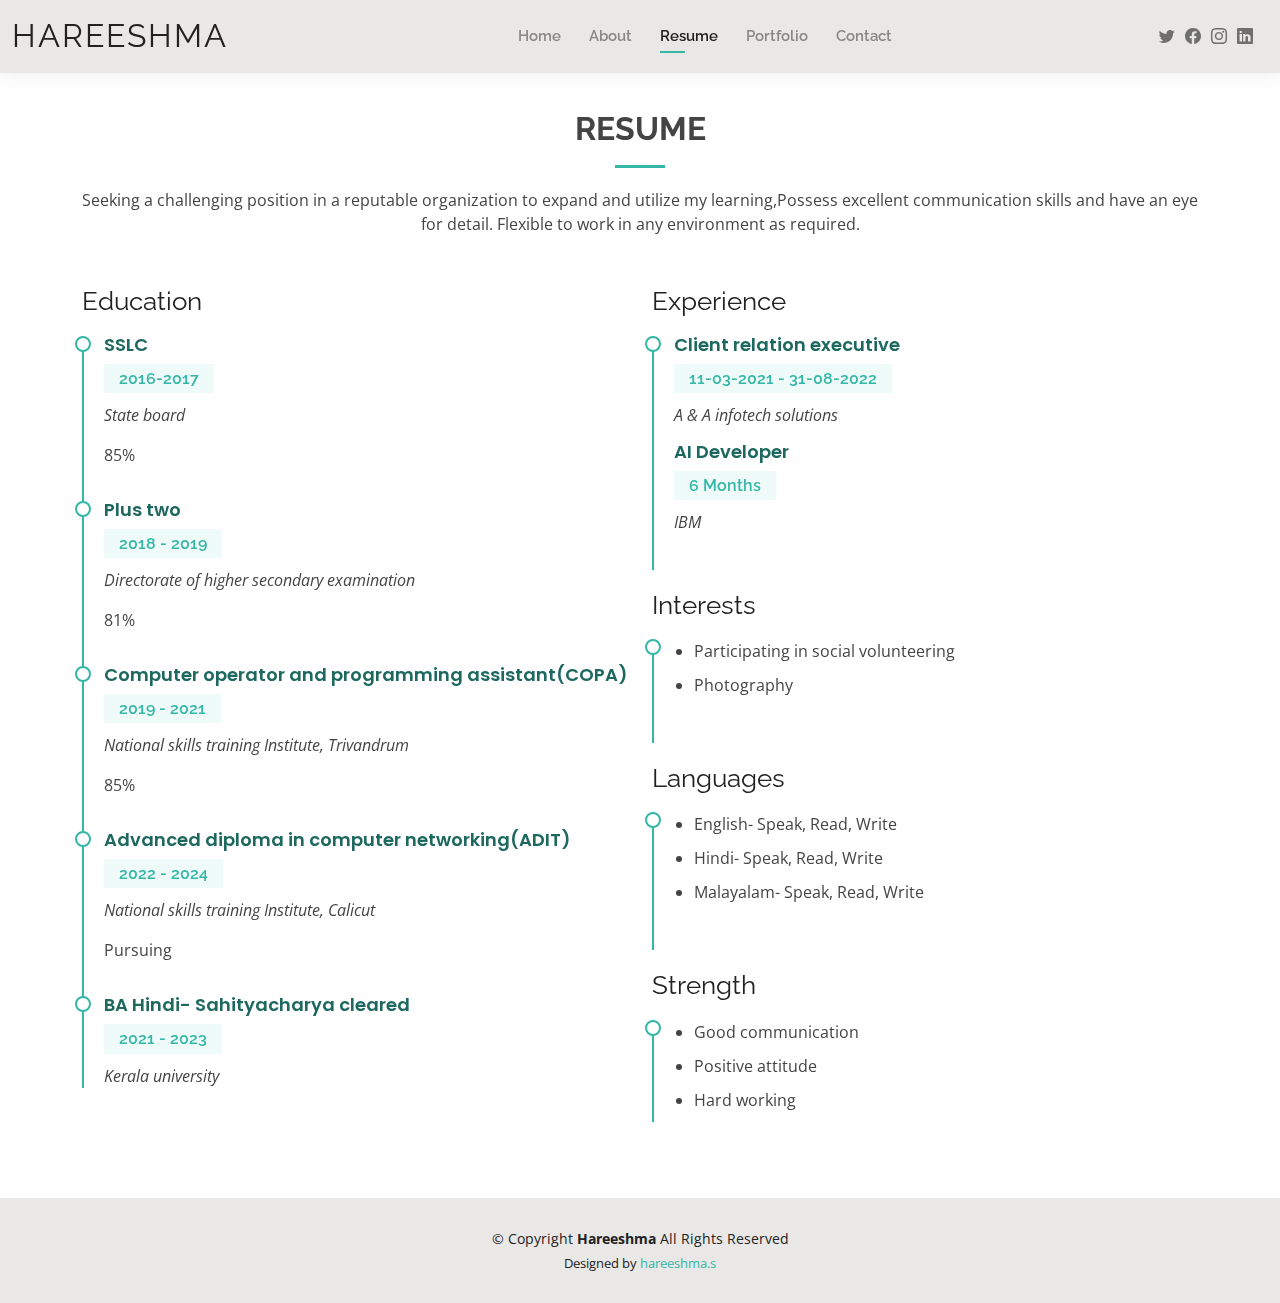
<file: resume.html>
<!DOCTYPE html>
<html lang="en">

<head>
  <meta charset="utf-8">
  <meta content="width=device-width, initial-scale=1.0" name="viewport">

  <title>Resume - Hareeshma</title>
  <meta content="" name="description">
  <meta content="" name="keywords">

  <!-- Favicons -->
  <link href="assets/img/favicon.png" rel="icon">
  <link href="assets/img/apple-touch-icon.png" rel="apple-touch-icon">

  <!-- Google Fonts -->
  <link href="https://fonts.googleapis.com/css?family=Open+Sans:300,300i,400,400i,600,600i,700,700i|Raleway:300,300i,400,400i,500,500i,600,600i,700,700i|Poppins:300,300i,400,400i,500,500i,600,600i,700,700i" rel="stylesheet">

  <!-- Vendor CSS Files -->
  <link href="assets/vendor/aos/aos.css" rel="stylesheet">
  <link href="assets/vendor/bootstrap/css/bootstrap.min.css" rel="stylesheet">
  <link href="assets/vendor/bootstrap-icons/bootstrap-icons.css" rel="stylesheet">
  <link href="assets/vendor/boxicons/css/boxicons.min.css" rel="stylesheet">
  <link href="assets/vendor/glightbox/css/glightbox.min.css" rel="stylesheet">
  <link href="assets/vendor/swiper/swiper-bundle.min.css" rel="stylesheet">

  <!-- Template Main CSS File -->
  <link href="assets/css/style.css" rel="stylesheet">

  <!-- =======================================================
  * Template Name: Kelly - v4.10.0
  * Template URL: https://bootstrapmade.com/kelly-free-bootstrap-cv-resume-html-template/
  * Author: BootstrapMade.com
  * License: https://bootstrapmade.com/license/
  ======================================================== -->
</head>

<body>

  <!-- ======= Header ======= -->
  <header id="header" class="fixed-top">
    <div class="container-fluid d-flex justify-content-between align-items-center">

      <h1 class="logo me-auto me-lg-0"><a href="index.html">hareeshma</a></h1>
      <!-- Uncomment below if you prefer to use an image logo -->
      <!-- <a href="index.html" class="logo"><img src="assets/img/logo.png" alt="" class="img-fluid"></a>-->

      <nav id="navbar" class="navbar order-last order-lg-0">
        <ul>
          <li><a href="index.html">Home</a></li>
          <li><a href="about.html">About</a></li>
          <li><a class="active" href="resume.html">Resume</a></li>
          
          <li><a href="portfolio.html">Portfolio</a></li>
          <li><a href="contact.html">Contact</a></li>
        </ul>
        <i class="bi bi-list mobile-nav-toggle"></i>
      </nav><!-- .navbar -->

      <div class="header-social-links">
        <a href="https://twitter.com/i/flow/login?input_flow_data=%7B%22requested_variant%22%3A%22eyJsYW5nIjoiZW4ifQ%3D%3D%22%7D" class="twitter"><i class="bi bi-twitter"></i></a>
        <a href="https://m.facebook.com/" class="facebook"><i class="bi bi-facebook"></i></a>
        <a href="https://instagram.com/_hareeshma_?igshid=NTA5ZTk1NTc=" class="instagram"><i class="bi bi-instagram"></i></a>
        <a href="https://www.linkedin.com/in/hareeshma-s-a940461a2" class="linkedin"><i class="bi bi-linkedin"></i></i></a>
      </div>

    </div>

  </header><!-- End Header -->

  <main id="main">

    <!-- ======= Resume Section ======= -->
    <section id="resume" class="resume">
      <div class="container" data-aos="fade-up">

        <div class="section-title">
          <h2>Resume</h2>
          <p>Seeking a challenging position in a reputable organization to expand and utilize my learning,Possess excellent communication skills and have an eye for detail. Flexible to work in any environment as required.</p>
        </div>

        <div class="row">
          <div class="col-lg-6">
            <h3 class="resume-title">Education</h3>
            <div class="resume-item">
              <h4>SSLC</h4>
              <h5>2016-2017</h5>
              <p><em>State board</em></p>
              <p>85%</p>
            </div>
            <div class="resume-item">
              <h4>Plus two</h4>
              <h5>2018 - 2019</h5>
              <p><em>Directorate of higher secondary examination</em></p>
              <p>81%</p>
            </div>
            <div class="resume-item">
              <h4>Computer operator and programming assistant(COPA)</h4>
              <h5>2019 - 2021</h5>
              <p><em>National skills training Institute, Trivandrum</em></p>
              <p>85%</p>
            </div>
            <div class="resume-item">
              <h4>Advanced diploma in computer networking(ADIT)</h4>
              <h5>2022 - 2024</h5>
              <p><em>National skills training Institute, Calicut</em></p>
              <p>Pursuing</p>
            </div>
            <div class="resume-item">
              <h4>BA Hindi- Sahityacharya cleared</h4>
              <h5>2021 - 2023</h5>
              <p><em>Kerala university</em></p>
              <p></p>
            </div>
          </div>
            
          <div class="col-lg-6">
            <h3 class="resume-title">Experience</h3>
            <div class="resume-item">
              <h4>Client relation executive</h4>
              <h5>11-03-2021 - 31-08-2022</h5>
              <p><em>A & A infotech solutions</em></p>
              <h4>AI Developer</h4>
              <h5>6 Months</h5>
              <p><em>IBM</em></p>
              
            </div>
            <h3 class="resume-title"> Interests</h3>
            <div class="resume-item">
              
              <ul>
                <li>Participating in social volunteering</li>
                <li>Photography</li>
                
              </ul>
              </p>
            </div>

           <h3 class="resume-title">Languages</h3>
            <div class="resume-item">
              
              <ul>
                <li>English- Speak, Read, Write</li>
                <li>Hindi- Speak, Read, Write</li>
                <li>Malayalam- Speak, Read, Write</li>
                </ul>
          </div>
          <h3 class="resume-title"> Strength</h3>
            <div class="resume-item">
              <ul>
                <li>Good communication</li>
                <li>Positive attitude</li>
                <li>Hard working</li>
                
              </ul>
              </div>
        </div>

      </div>
    </section><!-- End Resume Section -->

  </main><!-- End #main -->

  <!-- ======= Footer ======= -->
  <footer id="footer">
    <div class="container">
      <div class="copyright">
        &copy; Copyright <strong><span>Hareeshma</span></strong> All Rights Reserved
      </div>
      <div class="credits">
        <!-- All the links in the footer should remain intact. -->
        <!-- You can delete the links only if you purchased the pro version. -->
        <!-- Licensing information: https://bootstrapmade.com/license/ -->
        <!-- Purchase the pro version with working PHP/AJAX contact form: https://bootstrapmade.com/kelly-free-bootstrap-cv-resume-html-template/ -->
        Designed by <font color="#34b7a7">hareeshma.s</font>
      </div>
    </div>
  </footer><!-- End  Footer -->

  <div id="preloader"></div>
  <a href="#" class="back-to-top d-flex align-items-center justify-content-center"><i class="bi bi-arrow-up-short"></i></a>

  <!-- Vendor JS Files -->
  <script src="assets/vendor/purecounter/purecounter_vanilla.js"></script>
  <script src="assets/vendor/aos/aos.js"></script>
  <script src="assets/vendor/bootstrap/js/bootstrap.bundle.min.js"></script>
  <script src="assets/vendor/glightbox/js/glightbox.min.js"></script>
  <script src="assets/vendor/isotope-layout/isotope.pkgd.min.js"></script>
  <script src="assets/vendor/swiper/swiper-bundle.min.js"></script>
  <script src="assets/vendor/waypoints/noframework.waypoints.js"></script>
  <script src="assets/vendor/php-email-form/validate.js"></script>

  <!-- Template Main JS File -->
  <script src="assets/js/main.js"></script>

</body>

</html>
</file>
<file: assets/css/style.css>
/**
* Template Name: Kelly - v4.10.0
* Template URL: https://bootstrapmade.com/kelly-free-bootstrap-cv-resume-html-template/
* Author: BootstrapMade.com
* License: https://bootstrapmade.com/license/
*/

/*--------------------------------------------------------------
# General
--------------------------------------------------------------*/
body {
  font-family: "Open Sans", sans-serif;
  color: #444444;
}

a {
  color: #34b7a7;
  text-decoration: none;
}

a:hover {
  color: #51cdbe;
  text-decoration: none;
}

h1,
h2,
h3,
h4,
h5,
h6 {
  font-family: "Raleway", sans-serif;
}

#main {
  margin-top: 50px;
}

@media (max-width: 992px) {
  #main {
    margin-top: 30px;
  }
}

/*--------------------------------------------------------------
# Preloader
--------------------------------------------------------------*/
#preloader {
  position: fixed;
  top: 0;
  left: 0;
  right: 0;
  bottom: 0;
  z-index: 9999;
  overflow: hidden;
  background: #fff;
}

#preloader:before {
  content: "";
  position: fixed;
  top: calc(50% - 30px);
  left: calc(50% - 30px);
  border: 6px solid #34b7a7;
  border-top-color: #dcf5f2;
  border-radius: 50%;
  width: 60px;
  height: 60px;
  -webkit-animation: animate-preloader 1s linear infinite;
  animation: animate-preloader 1s linear infinite;
}

@-webkit-keyframes animate-preloader {
  0% {
    transform: rotate(0deg);
  }

  100% {
    transform: rotate(360deg);
  }
}

@keyframes animate-preloader {
  0% {
    transform: rotate(0deg);
  }

  100% {
    transform: rotate(360deg);
  }
}

/*--------------------------------------------------------------
# Back to top button
--------------------------------------------------------------*/
.back-to-top {
  position: fixed;
  visibility: hidden;
  opacity: 0;
  right: 15px;
  bottom: 15px;
  z-index: 996;
  background: #34b7a7;
  width: 40px;
  height: 40px;
  border-radius: 50px;
  transition: all 0.4s;
}

.back-to-top i {
  font-size: 24px;
  color: #fff;
  line-height: 0;
}

.back-to-top:hover {
  background: #49cbbb;
  color: #fff;
}

.back-to-top.active {
  visibility: visible;
  opacity: 1;
}

/*--------------------------------------------------------------
# Header
--------------------------------------------------------------*/
#header {
  background: #e9e8e6;
  box-shadow: 0px 0px 25px 0 rgba(0, 0, 0, 0.08);
  z-index: 997;
  padding: 15px 0;
}

#header .logo {
  font-size: 32px;
  margin: 0;
  padding: 0;
  line-height: 1;
  font-weight: 400;
  letter-spacing: 2px;
  text-transform: uppercase;
}

#header .logo a {
  color: #222222;
}

#header .logo img {
  max-height: 40px;
}

@media (max-width: 992px) {
  #header .logo {
    font-size: 28px;
  }
}

/*--------------------------------------------------------------
# Header Social Links
--------------------------------------------------------------*/
.header-social-links {
  padding-right: 15px;
}

.header-social-links a {
  color: #6f6f6f;
  padding-left: 6px;
  display: inline-block;
  line-height: 0px;
  transition: 0.3s;
  font-size: 16px;
}

.header-social-links a:hover {
  color: #34b7a7;
}

/*--------------------------------------------------------------
# Navigation Menu
--------------------------------------------------------------*/
/**
* Desktop Navigation 
*/
.navbar {
  padding: 0;
}

.navbar ul {
  margin: 0;
  padding: 0;
  display: flex;
  list-style: none;
  align-items: center;
}

.navbar li {
  position: relative;
  padding: 10px 0 10px 28px;
}

.navbar a,
.navbar a:focus {
  display: flex;
  align-items: center;
  justify-content: space-between;
  font-family: "Raleway", sans-serif;
  font-size: 15px;
  font-weight: 600;
  color: #888888;
  white-space: nowrap;
  transition: 0.3s;
  position: relative;
}

.navbar a i,
.navbar a:focus i {
  font-size: 12px;
  line-height: 0;
  margin-left: 5px;
}

.navbar>ul>li>a:before {
  content: "";
  position: absolute;
  width: 0;
  height: 2px;
  bottom: -5px;
  left: 0;
  background-color: #34b7a7;
  visibility: hidden;
  width: 0px;
  transition: all 0.3s ease-in-out 0s;
}

.navbar a:hover:before,
.navbar li:hover>a:before,
.navbar .active:before {
  visibility: visible;
  width: 25px;
}

.navbar a:hover,
.navbar .active,
.navbar .active:focus,
.navbar li:hover>a {
  color: #222222;
}

.navbar .dropdown ul {
  display: block;
  position: absolute;
  left: 14px;
  top: calc(100% + 30px);
  margin: 0;
  padding: 10px 0;
  z-index: 99;
  opacity: 0;
  visibility: hidden;
  background: #fff;
  box-shadow: 0px 0px 30px rgba(127, 137, 161, 0.25);
  transition: 0.3s;
  border-radius: 4px;
}

.navbar .dropdown ul li {
  min-width: 200px;
  padding: 0;
}

.navbar .dropdown ul a {
  padding: 10px 20px;
  font-size: 15px;
  text-transform: none;
  font-weight: 600;
}

.navbar .dropdown ul a i {
  font-size: 12px;
}

.navbar .dropdown ul a:hover,
.navbar .dropdown ul .active:hover,
.navbar .dropdown ul li:hover>a {
  color: #34b7a7;
}

.navbar .dropdown:hover>ul {
  opacity: 1;
  top: 100%;
  visibility: visible;
}

.navbar .dropdown .dropdown ul {
  top: 0;
  left: calc(100% - 30px);
  visibility: hidden;
}

.navbar .dropdown .dropdown:hover>ul {
  opacity: 1;
  top: 0;
  left: 100%;
  visibility: visible;
}

@media (max-width: 1366px) {
  .navbar .dropdown .dropdown ul {
    left: -90%;
  }

  .navbar .dropdown .dropdown:hover>ul {
    left: -100%;
  }
}

/**
* Mobile Navigation 
*/
.mobile-nav-toggle {
  color: #222222;
  font-size: 28px;
  cursor: pointer;
  display: none;
  line-height: 0;
  transition: 0.5s;
}

.mobile-nav-toggle.bi-x {
  color: #fff;
}

@media (max-width: 991px) {
  .mobile-nav-toggle {
    display: block;
  }

  .navbar ul {
    display: none;
  }
}

.navbar-mobile {
  position: fixed;
  overflow: hidden;
  top: 0;
  right: 0;
  left: 0;
  bottom: 0;
  background: rgba(9, 9, 9, 0.9);
  transition: 0.3s;
  z-index: 999;
}

.navbar-mobile .mobile-nav-toggle {
  position: absolute;
  top: 15px;
  right: 15px;
}

.navbar-mobile ul {
  display: block;
  position: absolute;
  top: 55px;
  right: 15px;
  bottom: 15px;
  left: 15px;
  padding: 10px 0;
  border-radius: 10px;
  background-color: #fff;
  overflow-y: auto;
  transition: 0.3s;
}

.navbar-mobile a,
.navbar-mobile a:focus {
  font-size: 15px;
  padding-right: 15px;
  color: #222222;
}

.navbar-mobile a:hover,
.navbar-mobile .active,
.navbar-mobile li:hover>a {
  color: #34b7a7;
}

.navbar-mobile .getstarted,
.navbar-mobile .getstarted:focus {
  margin: 15px;
}

.navbar-mobile .dropdown ul {
  position: static;
  display: none;
  margin: 10px 20px;
  padding: 10px 0;
  z-index: 99;
  opacity: 1;
  visibility: visible;
  background: #fff;
  box-shadow: 0px 0px 30px rgba(127, 137, 161, 0.25);
}

.navbar-mobile .dropdown ul li {
  min-width: 200px;
}

.navbar-mobile .dropdown ul a {
  padding: 10px 20px;
}

.navbar-mobile .dropdown ul a i {
  font-size: 12px;
}

.navbar-mobile .dropdown ul a:hover,
.navbar-mobile .dropdown ul .active:hover,
.navbar-mobile .dropdown ul li:hover>a {
  color: #34b7a7;
}

.navbar-mobile .dropdown>.dropdown-active {
  display: block;
}

/*--------------------------------------------------------------
# Hero Section
--------------------------------------------------------------*/
#hero {
  width: 100%;
  height: 100vh;
  background: url("../img/hero-bg.jpg") top right;
  background-size: cover;
}

#hero .container {
  padding-top: 70px;
  position: relative;
}

@media (max-width: 992px) {
  #hero .container {
    padding-top: 58px;
  }
}

#hero h1 {
  margin: 0;
  font-size: 48px;
  font-weight: 700;
  line-height: 56px;
  color: #222222;
}

#hero h2 {
  color: #6f6f6f;
  margin: 10px 0 0 0;
  font-size: 22px;
}

#hero .btn-about {
  font-family: "Raleway", sans-serif;
  text-transform: uppercase;
  font-weight: 600;
  font-size: 12px;
  letter-spacing: 1px;
  display: inline-block;
  padding: 12px 40px;
  border-radius: 50px;
  transition: 0.5s;
  margin-top: 30px;
  color: #fff;
  background: #34b7a7;
}

#hero .btn-about:hover {
  background: #3dc8b7;
}

@media (min-width: 1024px) {
  #hero {
    background-attachment: fixed;
  }
}

@media (max-width: 992px) {
  #hero:before {
    content: "";
    background: rgba(255, 255, 255, 0.8);
    position: absolute;
    bottom: 0;
    top: 0;
    left: 0;
    right: 0;
  }

  #hero h1 {
    font-size: 28px;
    line-height: 36px;
  }

  #hero h2 {
    font-size: 18px;
    line-height: 24px;
  }
}

/*--------------------------------------------------------------
# Sections General
--------------------------------------------------------------*/
section {
  padding: 60px 0;
}

.section-bg {
  background-color: #e7f8f6;
}

.section-title {
  text-align: center;
  padding-bottom: 30px;
}

.section-title h2 {
  font-size: 32px;
  font-weight: bold;
  text-transform: uppercase;
  margin-bottom: 20px;
  padding-bottom: 20px;
  position: relative;
}

.section-title h2::after {
  content: "";
  position: absolute;
  display: block;
  width: 50px;
  height: 3px;
  background: #34b7a7;
  bottom: 0;
  left: calc(50% - 25px);
}

.section-title p {
  margin-bottom: 0;
}

/*--------------------------------------------------------------
# Cta
--------------------------------------------------------------*/
.cta {
  background: linear-gradient(rgba(0, 0, 0, 0.6), rgba(0, 0, 0, 0.6)), url("../img/bg-1.jpg") fixed center center;
  background-size: cover;
  padding: 80px 0;
}

.cta h3 {
  color: #fff;
  font-size: 28px;
  font-weight: 700;
}

.cta p {
  color: #fff;
}

.cta .cta-btn {
  font-family: "Raleway", sans-serif;
  text-transform: uppercase;
  font-weight: 500;
  font-size: 16px;
  letter-spacing: 1px;
  display: inline-block;
  padding: 8px 20px;
  border-radius: 2px;
  transition: 0.5s;
  margin: 10px;
  border: 2px solid #fff;
  color: #fff;
}

.cta .cta-btn:hover {
  background: #34b7a7;
  border: 2px solid #34b7a7;
}

@media (max-width: 1024px) {
  .cta {
    background-attachment: scroll;
  }
}

@media (min-width: 769px) {
  .cta .cta-btn-container {
    display: flex;
    align-items: center;
    justify-content: flex-end;
  }
}

/*--------------------------------------------------------------
# About
--------------------------------------------------------------*/
.about .content h3 {
  font-weight: 700;
  font-size: 26px;
  color: #555555;
}

.about .content ul {
  list-style: none;
  padding: 0;
}

.about .content ul li {
  padding-bottom: 10px;
}

.about .content ul i {
  font-size: 20px;
  padding-right: 2px;
  color: #34b7a7;
}

.about .content p:last-child {
  margin-bottom: 0;
}

/*--------------------------------------------------------------
# Skills
--------------------------------------------------------------*/
.skills .progress {
  height: 60px;
  display: block;
  background: none;
  border-radius: 0;
}

.skills .progress .skill {
  padding: 10px 0;
  margin: 0 0 6px 0;
  text-transform: uppercase;
  display: block;
  font-weight: 600;
  font-family: "Poppins", sans-serif;
  color: #222222;
}

.skills .progress .skill .val {
  float: right;
  font-style: normal;
}

.skills .progress-bar-wrap {
  background: #f3f3f3;
}

.skills .progress-bar {
  width: 1px;
  height: 10px;
  transition: 0.9s;
  background-color: #34b7a7;
}

/*--------------------------------------------------------------
# Facts
--------------------------------------------------------------*/
.facts .counters span {
  font-size: 48px;
  display: block;
  color: #34b7a7;
}

.facts .counters p {
  padding: 0;
  margin: 0 0 20px 0;
  font-family: "Raleway", sans-serif;
  font-size: 14px;
}

/*--------------------------------------------------------------
# Testimonials
--------------------------------------------------------------*/
.testimonials .section-header {
  margin-bottom: 40px;
}

.testimonials .testimonials-carousel,
.testimonials .testimonials-slider {
  overflow: hidden;
}

.testimonials .testimonial-item {
  text-align: center;
}

.testimonials .testimonial-item .testimonial-img {
  width: 120px;
  border-radius: 50%;
  border: 4px solid #fff;
  margin: 0 auto;
}

.testimonials .testimonial-item h3 {
  font-size: 20px;
  font-weight: bold;
  margin: 10px 0 5px 0;
  color: #111;
}

.testimonials .testimonial-item h4 {
  font-size: 14px;
  color: #999;
  margin: 0 0 15px 0;
}

.testimonials .testimonial-item .quote-icon-left,
.testimonials .testimonial-item .quote-icon-right {
  color: #c8efea;
  font-size: 26px;
}

.testimonials .testimonial-item .quote-icon-left {
  display: inline-block;
  left: -5px;
  position: relative;
}

.testimonials .testimonial-item .quote-icon-right {
  display: inline-block;
  right: -5px;
  position: relative;
  top: 10px;
}

.testimonials .testimonial-item p {
  font-style: italic;
  margin: 0 auto 15px auto;
}

@media (min-width: 992px) {
  .testimonials .testimonial-item p {
    width: 80%;
  }
}

.testimonials .swiper-pagination {
  margin-top: 20px;
  position: relative;
}

.testimonials .swiper-pagination .swiper-pagination-bullet {
  width: 12px;
  height: 12px;
  background-color: #fff;
  opacity: 1;
  border: 1px solid #34b7a7;
}

.testimonials .swiper-pagination .swiper-pagination-bullet-active {
  background-color: #34b7a7;
}

/*--------------------------------------------------------------
# Resume
--------------------------------------------------------------*/
.resume .resume-title {
  font-size: 26px;
  font-weight: 400;
  margin-top: 20px;
  margin-bottom: 20px;
  color: #222222;
}

.resume .resume-item {
  padding: 0 0 20px 20px;
  margin-top: -2px;
  border-left: 2px solid #34b7a7;
  position: relative;
}

.resume .resume-item h4 {
  line-height: 18px;
  font-size: 18px;
  font-weight: 600;
  font-family: "Poppins", sans-serif;
  color: #1d685f;
  margin-bottom: 10px;
}

.resume .resume-item h5 {
  font-size: 16px;
  background: #effbf9;
  padding: 5px 15px;
  display: inline-block;
  font-weight: 600;
  margin-bottom: 10px;
  color: #34b7a7;
}

.resume .resume-item ul {
  padding-left: 20px;
}

.resume .resume-item ul li {
  padding-bottom: 10px;
}

.resume .resume-item:last-child {
  padding-bottom: 0;
}

.resume .resume-item::before {
  content: "";
  position: absolute;
  width: 16px;
  height: 16px;
  border-radius: 50px;
  left: -9px;
  top: 0;
  background: #fff;
  border: 2px solid #34b7a7;
}

/*--------------------------------------------------------------
# Services
--------------------------------------------------------------*/
.services .icon-box {
  text-align: center;
  padding: 70px 20px 80px 20px;
  transition: all ease-in-out 0.3s;
  background: #fff;
  box-shadow: 0px 0 35px 0 rgba(0, 0, 0, 0.08);
}

.services .icon-box .icon {
  margin: 0 auto;
  width: 100px;
  height: 100px;
  display: flex;
  align-items: center;
  justify-content: center;
  transition: ease-in-out 0.3s;
  position: relative;
}

.services .icon-box .icon i {
  font-size: 36px;
  transition: 0.5s;
  position: relative;
}

.services .icon-box .icon svg {
  position: absolute;
  top: 0;
  left: 0;
}

.services .icon-box .icon svg path {
  transition: 0.5s;
  fill: #f5f5f5;
}

.services .icon-box h4 {
  font-weight: 600;
  margin: 10px 0 15px 0;
  font-size: 22px;
}

.services .icon-box h4 a {
  color: #222222;
  transition: ease-in-out 0.3s;
}

.services .icon-box p {
  line-height: 24px;
  font-size: 14px;
  margin-bottom: 0;
}

.services .iconbox-blue i {
  color: #47aeff;
}

.services .iconbox-blue:hover .icon i {
  color: #fff;
}

.services .iconbox-blue:hover .icon path {
  fill: #47aeff;
}

.services .iconbox-orange i {
  color: #ffa76e;
}

.services .iconbox-orange:hover .icon i {
  color: #fff;
}

.services .iconbox-orange:hover .icon path {
  fill: #ffa76e;
}

.services .iconbox-pink i {
  color: #e80368;
}

.services .iconbox-pink:hover .icon i {
  color: #fff;
}

.services .iconbox-pink:hover .icon path {
  fill: #e80368;
}

.services .iconbox-yellow i {
  color: #ffbb2c;
}

.services .iconbox-yellow:hover .icon i {
  color: #fff;
}

.services .iconbox-yellow:hover .icon path {
  fill: #ffbb2c;
}

.services .iconbox-red i {
  color: #ff5828;
}

.services .iconbox-red:hover .icon i {
  color: #fff;
}

.services .iconbox-red:hover .icon path {
  fill: #ff5828;
}

.services .iconbox-teal i {
  color: #11dbcf;
}

.services .iconbox-teal:hover .icon i {
  color: #fff;
}

.services .iconbox-teal:hover .icon path {
  fill: #11dbcf;
}

/*--------------------------------------------------------------
# Portfolio
--------------------------------------------------------------*/
.portfolio .portfolio-item {
  margin-bottom: 30px;
}

.portfolio #portfolio-flters {
  padding: 0;
  margin: 0 auto 20px auto;
  list-style: none;
  text-align: center;
}

.portfolio #portfolio-flters li {
  cursor: pointer;
  display: inline-block;
  padding: 8px 16px 10px 16px;
  font-size: 13px;
  font-weight: 500;
  line-height: 1;
  text-transform: uppercase;
  color: #444444;
  margin-bottom: 5px;
  transition: all 0.3s ease-in-out;
  border-radius: 50px;
}

.portfolio #portfolio-flters li:hover,
.portfolio #portfolio-flters li.filter-active {
  color: #fff;
  background: #34b7a7;
}

.portfolio #portfolio-flters li:last-child {
  margin-right: 0;
}

.portfolio .portfolio-wrap {
  transition: 0.3s;
  position: relative;
  overflow: hidden;
  z-index: 1;
  background: rgba(34, 34, 34, 0.6);
}

.portfolio .portfolio-wrap::before {
  content: "";
  background: rgba(34, 34, 34, 0.6);
  position: absolute;
  left: 0;
  right: 0;
  top: 0;
  bottom: 0;
  transition: all ease-in-out 0.3s;
  z-index: 2;
  opacity: 0;
}

.portfolio .portfolio-wrap img {
  transition: all ease-in-out 0.3s;
}

.portfolio .portfolio-wrap .portfolio-info {
  opacity: 0;
  position: absolute;
  top: 0;
  left: 0;
  right: 0;
  bottom: 0;
  z-index: 3;
  transition: all ease-in-out 0.3s;
  display: flex;
  flex-direction: column;
  justify-content: flex-end;
  align-items: flex-start;
  padding: 20px;
}

.portfolio .portfolio-wrap .portfolio-info h4 {
  font-size: 20px;
  color: #fff;
  font-weight: 600;
}

.portfolio .portfolio-wrap .portfolio-info p {
  color: rgba(255, 255, 255, 0.7);
  font-size: 14px;
  text-transform: uppercase;
  padding: 0;
  margin: 0;
  font-style: italic;
}

.portfolio .portfolio-wrap .portfolio-links {
  text-align: center;
  z-index: 4;
}

.portfolio .portfolio-wrap .portfolio-links a {
  color: #fff;
  margin: 0 5px 0 0;
  font-size: 28px;
  display: inline-block;
  transition: 0.3s;
}

.portfolio .portfolio-wrap .portfolio-links a:hover {
  color: #78d9cd;
}

.portfolio .portfolio-wrap:hover::before {
  opacity: 1;
}

.portfolio .portfolio-wrap:hover img {
  transform: scale(1.2);
}

.portfolio .portfolio-wrap:hover .portfolio-info {
  opacity: 1;
}

/*--------------------------------------------------------------
# Portfolio Details
--------------------------------------------------------------*/
.portfolio-details {
  padding-top: 0;
}

.portfolio-details .portfolio-details-slider img {
  width: 100%;
}

.portfolio-details .portfolio-details-slider .swiper-pagination {
  margin-top: 20px;
  position: relative;
}

.portfolio-details .portfolio-details-slider .swiper-pagination .swiper-pagination-bullet {
  width: 12px;
  height: 12px;
  background-color: #fff;
  opacity: 1;
  border: 1px solid #34b7a7;
}

.portfolio-details .portfolio-details-slider .swiper-pagination .swiper-pagination-bullet-active {
  background-color: #34b7a7;
}

.portfolio-details .portfolio-info {
  padding: 30px;
  box-shadow: 0px 0 30px rgba(34, 34, 34, 0.08);
}

.portfolio-details .portfolio-info h3 {
  font-size: 22px;
  font-weight: 700;
  margin-bottom: 20px;
  padding-bottom: 20px;
  border-bottom: 1px solid #eee;
}

.portfolio-details .portfolio-info ul {
  list-style: none;
  padding: 0;
  font-size: 15px;
}

.portfolio-details .portfolio-info ul li+li {
  margin-top: 10px;
}

.portfolio-details .portfolio-description {
  padding-top: 30px;
}

.portfolio-details .portfolio-description h2 {
  font-size: 26px;
  font-weight: 700;
  margin-bottom: 20px;
}

.portfolio-details .portfolio-description p {
  padding: 0;
}

/*--------------------------------------------------------------
# Contact
--------------------------------------------------------------*/
.contact .info {
  width: 100%;
  background: #fff;

}
.contact .info i {
  font-size: 20px;
  color: #34b7a7;
  float: left;
  width: 44px;
  height: 44px;
  background: #effbf9;
  display: flex;
  justify-content: center;
  align-items: center;
  border-radius: 50px;
  transition: all 0.3s ease-in-out;
}

.contact .info h4 {
  padding: 0 0 0 60px;
  font-size: 22px;
  font-weight: 600;
  margin-bottom: 5px;
  color: #222222;
}

.contact .info p {
  padding: 0 0 0 60px;
  margin-bottom: 0;
  font-size: 14px;
  color: #555555;
}

.contact .info .email,
.contact .info .phone {
  margin-top: 40px;
}

.contact .info .email:hover i,
.contact .info .address:hover i,
.contact .info .phone:hover i {
  background: #34b7a7;
  color: #fff;
}

.contact .php-email-form {
  width: 100%;
  background: #fff;
}

.contact .php-email-form .form-group {
  padding-bottom: 8px;
}

.contact .php-email-form .error-message {
  display: none;
  color: #fff;
  background: #ed3c0d;
  text-align: center;
  padding: 15px;
  font-weight: 600;
}

.contact .php-email-form .sent-message {
  display: none;
  color: #fff;
  background: #18d26e;
  text-align: center;
  padding: 15px;
  font-weight: 600;
}

.contact .php-email-form .loading {
  display: none;
  background: #fff;
  text-align: center;
  padding: 15px;
}

.contact .php-email-form .loading:before {
  content: "";
  display: inline-block;
  border-radius: 50%;
  width: 24px;
  height: 24px;
  margin: 0 10px -6px 0;
  border: 3px solid #18d26e;
  border-top-color: #eee;
  -webkit-animation: animate-loading 1s linear infinite;
  animation: animate-loading 1s linear infinite;
}

.contact .php-email-form input,
.contact .php-email-form textarea {
  border-radius: 4px;
  box-shadow: none;
  font-size: 14px;
}

.contact .php-email-form input:focus,
.contact .php-email-form textarea:focus {
  border-color: #34b7a7;
}

.contact .php-email-form input {
  height: 44px;
}

.contact .php-email-form textarea {
  padding: 10px 12px;
}

.contact .php-email-form button[type=submit] {
  background: #34b7a7;
  border: 0;
  padding: 10px 30px 12px 30px;
  color: #fff;
  transition: 0.4s;
  border-radius: 50px;
}

.contact .php-email-form button[type=submit]:hover {
  background: #3dc8b7;
}

@-webkit-keyframes animate-loading {
  0% {
    transform: rotate(0deg);
  }

  100% {
    transform: rotate(360deg);
  }
}

@keyframes animate-loading {
  0% {
    transform: rotate(0deg);
  }

  100% {
    transform: rotate(360deg);
  }
}

/*--------------------------------------------------------------
# Footer
--------------------------------------------------------------*/
#footer {
  background: #e9e8e6;
  padding: 30px 0;
  color: #222222;
  font-size: 14px;
  text-align: center;
}

#footer .credits {
  padding-top: 5px;
  font-size: 13px;
}

#footer .credits a {
  color: #34b7a7;
}
</file>
